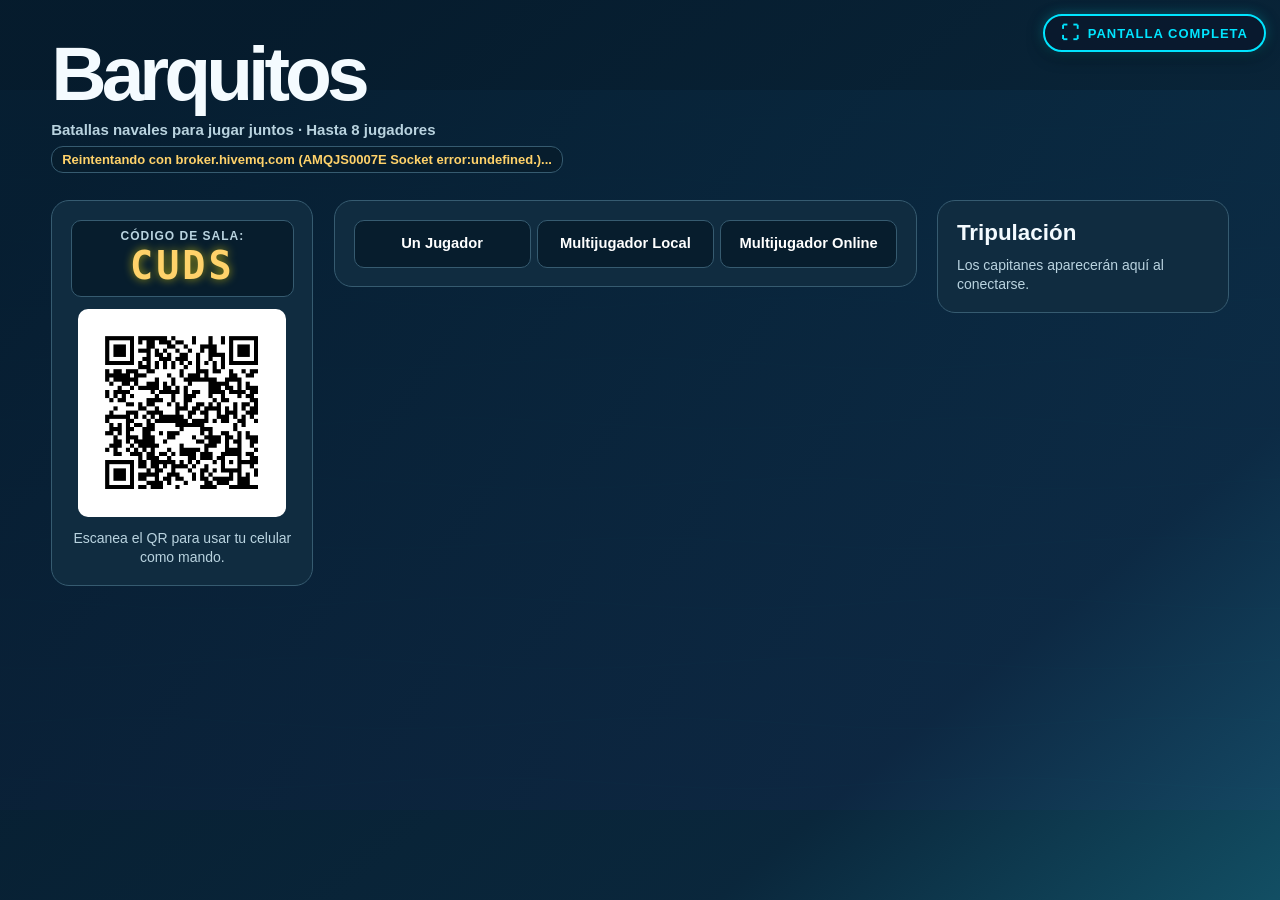
<file: index.html>
<!DOCTYPE html>
<html lang="es">
<head>
  <meta charset="utf-8">
  <link rel="icon" href="data:image/svg+xml,%3Csvg xmlns=%27http://www.w3.org/2000/svg%27 viewBox=%270 0 64 64%27%3E%3Ctext y=%2752%27 font-size=%2752%27%3E%E2%9B%B5%3C/text%3E%3C/svg%3E">
  <meta name="viewport" content="width=device-width, initial-scale=1.0, maximum-scale=1.0, user-scalable=no, viewport-fit=cover">
  <meta name="apple-mobile-web-app-capable" content="yes">
  <meta name="apple-mobile-web-app-status-bar-style" content="black-translucent">
  <title>BARQUITOS - Pantalla Principal de Juego (Smart TV & PC)</title>
  <link rel="stylesheet" href="css/tv/base.css?v=2">
  <link rel="stylesheet" href="css/tv/lobby.css?v=3">
  <link rel="stylesheet" href="css/tv/hud.css?v=2">
  <link rel="stylesheet" href="css/tv/modals.css?v=4">
</head>
<body>
  <script>
    // Si se accede con código de sala para mando (?room=XXXX) sin ?sala=, redirigir al mando móvil
    // Si se accede con ?sala=XXXX o ?join=XXXX, se permanece en index.html como Jugador Online en Pantalla
    const { search, hash } = window.location;
    const params = new URLSearchParams(search);
    if (params.has('room') && !params.has('sala') && !params.has('join')) {
      window.location.replace(`controller.html${search}${hash}`);
    }
  </script>

  <div id="landscape-stage">
  <!-- Botón Flotante de Pantalla Completa (Móvil y PC) -->
  <button id="btn-fullscreen-toggle" class="floating-fullscreen-btn" type="button" title="Pantalla Completa">
    <span id="fs-icon">⛶</span>
    <span class="fs-label">PANTALLA COMPLETA</span>
  </button>

  <!-- Canvas principal renderizado en Canvas 2D a 60 FPS (100% altura y anchura) -->
  <canvas id="game-canvas"></canvas>

  <!-- PANELES LATERALES DE MARCADORES (Fuera del océano central navegable) -->
  <div id="hud-panel-left" class="lateral-hud-panel panel-left"></div>
  <div id="hud-panel-right" class="lateral-hud-panel panel-right"></div>

  <!-- Overlay UI del Lobby Principal -->
  <div id="lobby-ui" class="lobby-container">
    <div id="lobby-fit">
    <div class="lobby-header">
      <h1 class="game-title">Barquitos</h1>
      <p class="game-subtitle">Batallas navales para jugar juntos · Hasta 8 jugadores</p>
      <div id="cloud-status" class="status-tag connecting" role="status">Conectando a la nube...</div>
    </div>

    <div class="lobby-layout">
    <section class="menu-qr" aria-label="Conectar un mando">
        <div class="room-banner">
          <span class="room-label">CÓDIGO DE SALA:</span>
          <span id="room-code-text" class="room-code">----</span>
        </div>

        <div class="qr-box">
          <canvas id="qr-canvas" width="230" height="230"></canvas>
        </div>
      <p>Escanea el QR para usar tu celular como mando.</p>
    </section>
    <div class="lobby-play">
    <nav id="play-menu" class="play-menu" aria-label="Opciones de juego">
      <button type="button" class="mode-btn" data-play="solo" aria-controls="play-options" aria-expanded="false">Un Jugador</button>
      <button type="button" class="mode-btn" data-play="local" aria-controls="play-options" aria-expanded="false">Multijugador Local</button>
      <button type="button" class="mode-btn" data-play="online" aria-controls="play-options" aria-expanded="false">Multijugador Online</button>
    </nav>
    <section id="play-options" class="controls-card play-options" hidden>
      <h2 id="play-heading" class="section-title">Elige un modo</h2>
      <div id="play-online-tools" hidden>
        <button id="btn-open-join-modal" class="join-existing-btn" type="button">Unirme a la sala de un amigo</button>
        <button id="btn-copy-invite" class="online-btn copy-btn" type="button">Copiar invitación online</button>
        <p id="copy-feedback" style="display: none;" role="status">¡Enlace copiado!</p>
      </div>
      <p id="play-local-help" class="invite-help" hidden>Conecta los mandos con el QR.</p>
      <p id="play-solo-help" class="invite-help" hidden>Horda Pirata en solitario.</p>
        <div class="mode-buttons-row">
          <button id="btn-mode-horde" aria-pressed="true" class="mode-btn active" type="button">
            <svg class="mode-icon" viewBox="0 0 24 24" fill="none" stroke="currentColor" stroke-width="1.7" stroke-linecap="round" stroke-linejoin="round" aria-hidden="true"><path d="M12 3v14m0-13 7 10h-7m-2-7-5 7h5m-7 4h18l-3 3H6z"/></svg>
            <span class="mode-name">HORDA PIRATA</span>
            <span class="mode-desc">Resiste las oleadas piratas. Hay un jefe cada 10.</span>
          </button>

          <button id="btn-mode-battle" aria-pressed="false" class="mode-btn" type="button">
            <svg class="mode-icon" viewBox="0 0 24 24" fill="none" stroke="currentColor" stroke-width="1.7" stroke-linecap="round" stroke-linejoin="round" aria-hidden="true"><path d="M4 4l16 16M20 4L4 20M4 4v5m0-5h5m11 0h-5m5 0v5"/></svg>
            <span class="mode-name">TODOS CONTRA TODOS</span>
            <span class="mode-desc">Gana el último barco a flote.</span>
          </button>

          <button id="btn-mode-teams" aria-pressed="false" class="mode-btn" type="button">
            <svg class="mode-icon" viewBox="0 0 24 24" fill="none" stroke="currentColor" stroke-width="1.7" stroke-linecap="round" stroke-linejoin="round" aria-hidden="true"><path d="M2 18h20l-3 3H5zM7 15V5l-4 8h4m10 2V5l4 8h-4"/></svg>
            <span class="mode-name">BATALLA POR EQUIPOS</span>
            <span class="mode-desc">Azul contra rojo. Hundan a la flota rival.</span>
          </button>

        </div>
      <button id="btn-local-player" class="online-btn" type="button">Jugar en esta pantalla</button>
      <label id="local-nickname-field" class="local-nickname-field" hidden>
        Nombre de capitán
        <input id="local-nickname-input" type="text" maxlength="16" placeholder="Tu nombre de capitán" autocomplete="nickname">
      </label>
      <button id="btn-start-game" class="start-btn" type="button">Iniciar partida</button>
      <p id="start-player-notice" class="invite-help" hidden></p>
    </section>
    </div>
    <section class="lobby-roster" aria-labelledby="lobby-roster-heading">
      <h2 id="lobby-roster-heading">Tripulación</h2>
      <p id="lobby-roster-empty">Los capitanes aparecerán aquí al conectarse.</p>
      <ul id="lobby-roster-list" aria-label="Jugadores conectados"></ul>
    </section>
    </div>
    </div>
  </div>

  <!-- Modal para Unirse a Sala Online de un Amigo -->
  <div id="join-modal" class="join-modal-overlay" style="display: none;">
    <div class="join-modal-box">
      <h2>🌐 UNIRSE A SALA ONLINE</h2>
      <p>Escribe el código de 4 caracteres de tu amigo. Después elige cómo quieres jugar.</p>
      <input id="input-join-room" class="join-modal-input" type="text" maxlength="4" placeholder="EJ: 8421" autocomplete="off" autocapitalize="characters" spellcheck="false">
      <input id="input-join-name" class="join-modal-input nickname" type="text" maxlength="16" placeholder="Tu Apodo de Capitán (Opcional)" autocomplete="off" spellcheck="false">

      <div id="join-team-picker" class="join-team-picker" style="display: none;">
        <span>Equipo:</span>
        <button id="btn-join-team-blue" class="join-team-btn blue active" type="button">🔵 Azul</button>
        <button id="btn-join-team-red" class="join-team-btn red" type="button">🔴 Rojo</button>
      </div>

      <div class="join-modal-actions">
        <button id="btn-join-controller" class="join-modal-btn confirm" type="button">📱 ENTRAR COMO MANDO MÓVIL</button>
        <button id="btn-confirm-join" class="join-modal-btn screen" type="button">🖥️ JUGAR EN PANTALLA</button>
        <button id="btn-cancel-join" class="join-modal-btn cancel" type="button">Cancelar</button>
      </div>
    </div>
  </div>

  <!-- Barra de Jugador Remoto Online (Visible cuando se conecta a la sala de un amigo) -->
  <div id="remote-player-bar" class="remote-player-bar" style="display: none;">
    <div class="remote-info">
      <span class="remote-badge-label">JUGADOR ONLINE:</span>
      <span id="remote-player-slot" class="remote-player-slot">Conectando...</span>
      <span id="remote-player-room" class="remote-player-room">Sala: ----</span>
    </div>
    <div class="remote-config">
      <input id="remote-nickname-input" class="remote-nickname-input" type="text" maxlength="16" placeholder="Tu Apodo" autocomplete="off" spellcheck="false">
      <div id="remote-team-toggle" class="remote-team-toggle" style="display: none;">
        <button id="remote-btn-blue" class="remote-team-btn blue" type="button">🔵 Azul</button>
        <button id="remote-btn-red" class="remote-team-btn red" type="button">🔴 Rojo</button>
      </div>
      <button id="remote-btn-ready" class="remote-ready-btn" type="button">PREPARARSE</button>
    </div>
    <div id="remote-waiting-help" class="remote-waiting-help" style="display: none;">
      <button id="btn-become-host" class="remote-become-host-btn" type="button">👑 Crear mi propia partida</button>
      <button id="btn-open-controller-quick" class="remote-controller-switch-btn" type="button">📱 Usar Mando Móvil</button>
    </div>
    <div class="remote-controls-guide">
      <span class="guide-pc">⌨️ <strong>PC:</strong> Flechas/WASD Girar/Acelerar | ESPACIO Disparar | SHIFT Embestida</span>
    </div>
  </div>

  <aside id="match-invite" class="match-invite" hidden>
    <canvas id="match-qr-canvas" width="230" height="230" aria-label="Código QR de la sala"></canvas>
    <span>ÚNETE A LA PARTIDA</span>
  </aside>

  <section id="pause-overlay" class="pause-overlay" aria-labelledby="pause-heading" hidden>
    <div class="pause-card">
      <h2 id="pause-heading">⏸️ JUEGO EN PAUSA</h2>
      <div id="pause-actions" class="pause-actions">
        <button id="btn-pause-resume" class="online-btn" type="button">REANUDAR</button>
        <button id="btn-pause-lobby" class="online-btn" type="button">VOLVER AL MENÚ</button>
      </div>
    </div>
  </section>

  <section id="horde-leaderboard" class="horde-leaderboard" aria-labelledby="horde-podium-title" hidden>
    <header class="horde-podium-summary">
      <h2 id="horde-podium-title"></h2>
      <p id="horde-podium-result"></p>
    </header>
    <div>
      <h3 id="horde-ranking-title">Top 10 Mejores Puntajes de Horda Pirata</h3>
      <p id="horde-ranking-status" role="status"></p>
    </div>
    <div class="horde-ranking-scroll" role="region" aria-labelledby="horde-ranking-title" tabindex="0">
      <table>
        <thead><tr><th scope="col">Posición</th><th scope="col">Capitanes / Flota</th><th scope="col">Oleada</th><th scope="col">Puntaje</th></tr></thead>
        <tbody id="horde-ranking-rows"></tbody>
      </table>
    </div>
  </section>

  <div id="podium-actions" class="podium-actions" style="display: none;">
    <button id="btn-play-again" class="online-btn" type="button">OTRA PARTIDA</button>
    <button id="btn-back-lobby" class="online-btn" type="button">VOLVER A LA SALA</button>
  </div>

  <!-- Controles táctiles del anfitrión móvil y de jugadores online -->
  <div id="onscreen-touch-controls" class="onscreen-touch-controls" style="display: none;">
    <div class="touch-zone-left">
      <div id="touch-joystick" class="touch-joystick" aria-label="Joystick de dirección de 360 grados">
        <span class="joystick-knob" aria-hidden="true"></span>
      </div>
    </div>
    <div class="touch-zone-right">
      <button id="touch-thrust" class="onscreen-btn thrust-btn" type="button" aria-label="Avanzar Velas">
        <span class="btn-glyph">💨</span>
        <span class="btn-text">VELAS</span>
      </button>
      <button id="touch-shoot" class="onscreen-btn shoot-btn" type="button" aria-label="Disparar Cañones">
        <span class="btn-glyph">💣</span>
        <span class="btn-text">FUEGO</span>
      </button>
    </div>
  </div>

  </div>

  <!-- Scripts del juego (Moderno ES6+) -->
  <script src="js/paho-mqtt.min.js"></script>
  <script src="js/qrcode.min.js"></script>
  <script type="module" src="js/game_engine.js"></script>
</body>
</html>
</file>
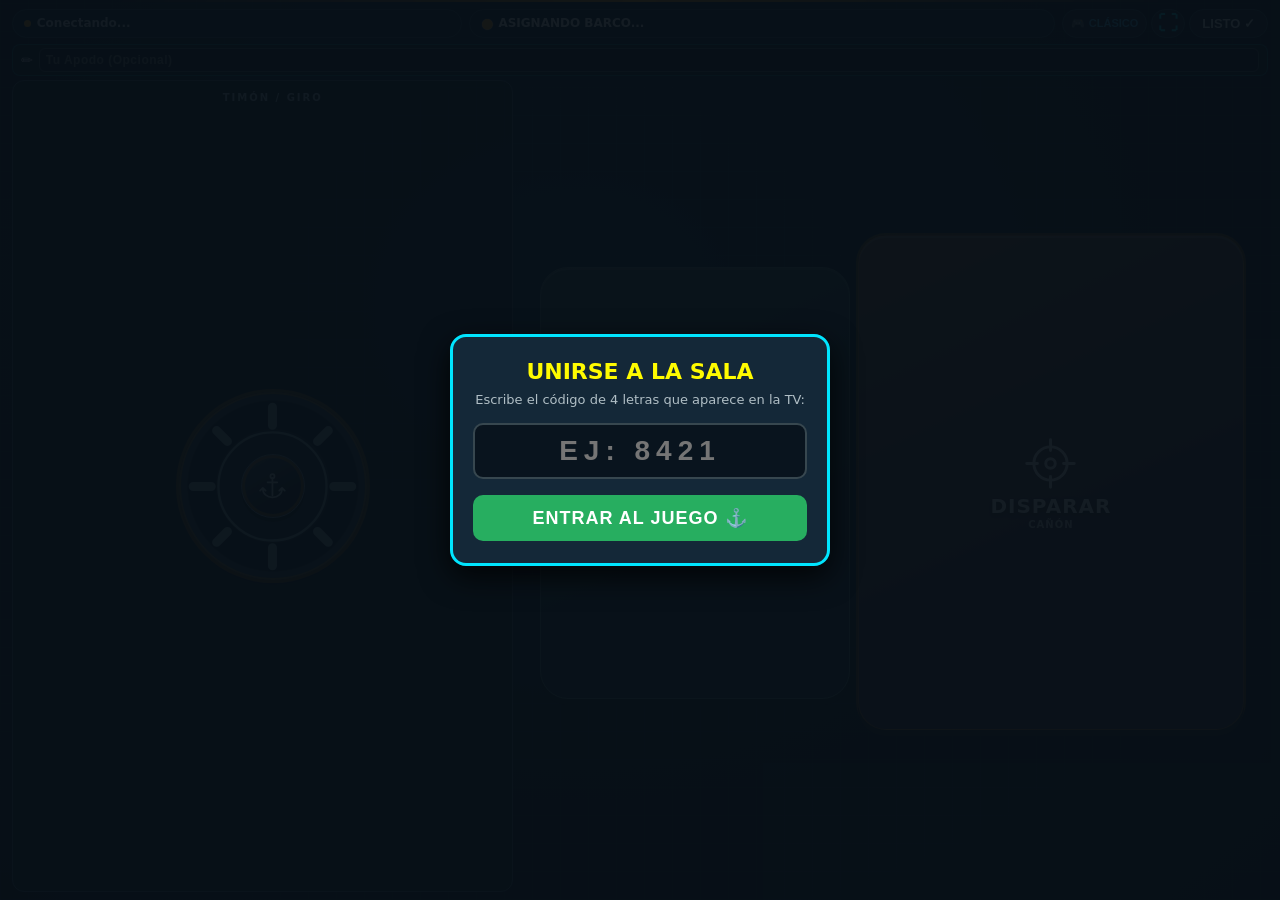
<file: controller.html>
<!DOCTYPE html>
<html lang="es">
<head>
  <meta charset="utf-8">
  <link rel="icon" href="data:image/svg+xml,%3Csvg xmlns=%27http://www.w3.org/2000/svg%27 viewBox=%270 0 64 64%27%3E%3Ctext y=%2752%27 font-size=%2752%27%3E%E2%9B%B5%3C/text%3E%3C/svg%3E">
  <meta name="viewport" content="width=device-width, initial-scale=1.0, maximum-scale=1.0, user-scalable=no, viewport-fit=cover">
  <meta name="apple-mobile-web-app-capable" content="yes">
  <meta name="apple-mobile-web-app-status-bar-style" content="black-translucent">
  <meta name="mobile-web-app-capable" content="yes">
  <meta name="theme-color" content="#121820">
  <link rel="manifest" href="./manifest.json">
  <link rel="apple-touch-icon" href="./icons/controller-192.png">
  <title>BARQUITOS - Mando Móvil</title>
  <link rel="stylesheet" href="css/controller.css?v=65">
</head>
<body>
  <!-- Modal para ingresar el código de sala si no se escaneó el QR -->
  <div id="room-overlay" class="room-overlay" style="display: none;">
    <div class="room-dialog">
      <h2>UNIRSE A LA SALA</h2>
      <p>Escribe el código de 4 letras que aparece en la TV:</p>
      <input id="room-input" type="text" maxlength="4" placeholder="EJ: 8421" autocomplete="off" autocorrect="off" autocapitalize="characters" spellcheck="false">
      <button id="btn-join-room" type="button">ENTRAR AL JUEGO ⚓</button>
    </div>
  </div>

  <!-- Pantalla principal del mando (Forzada horizontal en cualquier orientación) -->
  <div id="gamepad-container" class="gamepad-container">
    <!-- Barra superior con información del jugador y botón de pantalla completa -->
    <div class="top-bar">
      <div class="status-indicator" role="status">
        <span id="conn-dot" class="conn-dot"></span>
        <span id="conn-text" class="conn-text">Conectando...</span>
      </div>

      <div id="player-badge" class="player-badge">
        <span id="player-symbol" class="player-symbol">●</span>
        <span id="player-name" class="player-name">ASIGNANDO BARCO...</span>
        <span id="player-team" class="player-team" hidden></span>
      </div>

      <div class="top-bar-actions">
        <button id="btn-host-pause" class="style-toggle-btn" type="button" aria-label="Pausar partida" aria-pressed="false" hidden>⏸️</button>
        <button id="btn-style-toggle" class="style-toggle-btn" type="button" title="Cambiar estilo de mando">
          <span class="style-icon">🎮</span>
          <span id="style-text" class="style-text">CLÁSICO</span>
        </button>
        <button id="btn-fullscreen" class="fullscreen-btn" type="button" title="Pantalla completa" aria-label="Pantalla completa">
          <span aria-hidden="true">⛶</span>
        </button>
        <button id="btn-ready" class="ready-btn" type="button">
          LISTO ✓
        </button>
      </div>
    </div>

    <!-- Barra de configuración de Capitán en Lobby (Nombre personalizado y Elección de Equipo) -->
    <div id="lobby-config-bar" class="lobby-config-bar">
      <div class="nickname-box">
        <span class="nickname-icon">✏️</span>
        <input id="input-nickname" type="text" maxlength="16" placeholder="Tu Apodo (Opcional)" autocomplete="off" autocorrect="off" spellcheck="false">
      </div>
      <div id="team-selector" class="team-selector" style="display: none;">
        <button id="btn-team-blue" class="team-choice-btn blue" type="button">🔵 EQUIPO AZUL</button>
        <button id="btn-team-red" class="team-choice-btn red" type="button">🔴 EQUIPO ROJO</button>
      </div>
    </div>

    <!-- Zona de mandos táctiles -->
    <p id="ship-sunk" class="ship-sunk" role="status" hidden><svg viewBox="0 0 48 48" fill="none" stroke="currentColor" stroke-width="2.5" stroke-linecap="round" stroke-linejoin="round" aria-hidden="true"><circle cx="24" cy="9" r="3"/><path d="M24 12v25M17 18h14M10 27c0 8 6 13 14 13s14-5 14-13m-32 3 4-4 4 4m20 0 4-4 4 4"/></svg><strong>¡TE HUNDIERON!</strong> <span>Esperando siguiente ronda…</span></p>
    <div class="controls-area">
      <svg class="bridge-compass" viewBox="0 0 48 48" fill="none" stroke="currentColor" stroke-width="2.5" stroke-linecap="round" stroke-linejoin="round" aria-hidden="true"><circle cx="24" cy="24" r="20"/><circle cx="24" cy="24" r="15"/><path d="m29 14-3 12-7 8 3-12zM24 2v5m0 34v5M2 24h5m34 0h5"/></svg>
      <!-- MITAD IZQUIERDA: Zona de Dirección (Timón Clásico o Botones Compactos) -->
      <div id="steering-zone" class="steering-zone">
        <!-- Modo Clásico: Timón Naval Virtual -->
        <div id="classic-steer" class="classic-steer-container">
          <div class="zone-label">TIMÓN / GIRO</div>
          <div id="wheel-outer" class="wheel-outer" aria-label="Joystick de dirección de 360 grados">
            <svg class="wheel-dial" viewBox="0 0 48 48" fill="none" stroke="currentColor" stroke-width="2.5" stroke-linecap="round" stroke-linejoin="round" aria-hidden="true"><path d="M24 2v5m0 34v5M2 24h5m34 0h5M8.5 8.5l3 3m25 25 3 3m0-31-3 3m-25 25-3 3"/><circle cx="24" cy="24" r="15" stroke-width=".65"/></svg>
            <div id="wheel-indicator" class="wheel-indicator"></div>
            <div id="wheel-knob" class="wheel-knob"><svg viewBox="0 0 48 48" fill="none" stroke="currentColor" stroke-width="2.5" stroke-linecap="round" stroke-linejoin="round" aria-hidden="true"><circle cx="24" cy="9" r="3"/><path d="M24 12v25M17 18h14M10 27c0 8 6 13 14 13s14-5 14-13m-32 3 4-4 4 4m20 0 4-4 4 4"/></svg></div>
          </div>
          <div class="turn-labels">
            <span>DIRECCIÓN 360°</span>
          </div>
        </div>

      </div>

      <!-- MITAD DERECHA: Botones de Acción / Panel de anfitrión remoto -->
      <div class="actions-zone">
        <!-- Panel del anfitrión remoto en lobby o podio -->
        <div id="host-panel" class="host-panel" style="display: none;">
          <button id="btn-host-start" class="host-action-btn start-round-btn" type="button">
            ⚓ INICIAR PARTIDA
          </button>
          <button id="btn-host-mode" class="host-action-btn change-mode-btn" type="button">
            🔄 MODO: BATALLA
          </button>
          <button id="btn-host-lobby" class="host-action-btn change-mode-btn" type="button" hidden>
            🏠 MENÚ PRINCIPAL
          </button>
        </div>

        <!-- Botón Acelerar / Impulso -->
        <div id="btn-thrust" class="touch-btn thrust-btn">
          <div class="btn-icon"><svg viewBox="0 0 48 48" fill="none" stroke="currentColor" stroke-width="2.5" stroke-linecap="round" stroke-linejoin="round" aria-hidden="true"><path d="M24 7c9 5 9 11 0 17-9-6-9-12 0-17zm-15 26c0-10 5-13 15-9 0 11-6 14-15 9zm30 0c-9 5-15 2-15-9 10-4 15-1 15 9z"/><circle cx="24" cy="24" r="3" fill="currentColor"/></svg></div>
          <div class="btn-label">ACELERAR</div>
          <div class="btn-sublabel">IMPULSO</div>
        </div>

        <!-- Botón Disparar Cañón -->
        <div id="btn-shoot" class="touch-btn shoot-btn">
          <div class="btn-icon"><svg viewBox="0 0 48 48" fill="none" stroke="currentColor" stroke-width="2.5" stroke-linecap="round" stroke-linejoin="round" aria-hidden="true"><circle cx="24" cy="24" r="14"/><circle cx="24" cy="24" r="4"/><path d="M24 4v9m0 22v9M4 24h9m22 0h9"/></svg></div>
          <div class="btn-label">DISPARAR</div>
          <div class="btn-sublabel">CAÑÓN</div>
          <output id="ship-ammo" class="ship-ammo" aria-label="Munición" hidden></output>
        </div>
      </div>
    </div>
  </div>

  <p class="orientation-hint">Gira el teléfono para jugar en horizontal</p>

  <!-- Scripts del mando móvil (Moderno ES6+) -->
  <script src="js/paho-mqtt.min.js"></script>
  <script type="module" src="js/controller.js"></script>
</body>
</html>
</file>
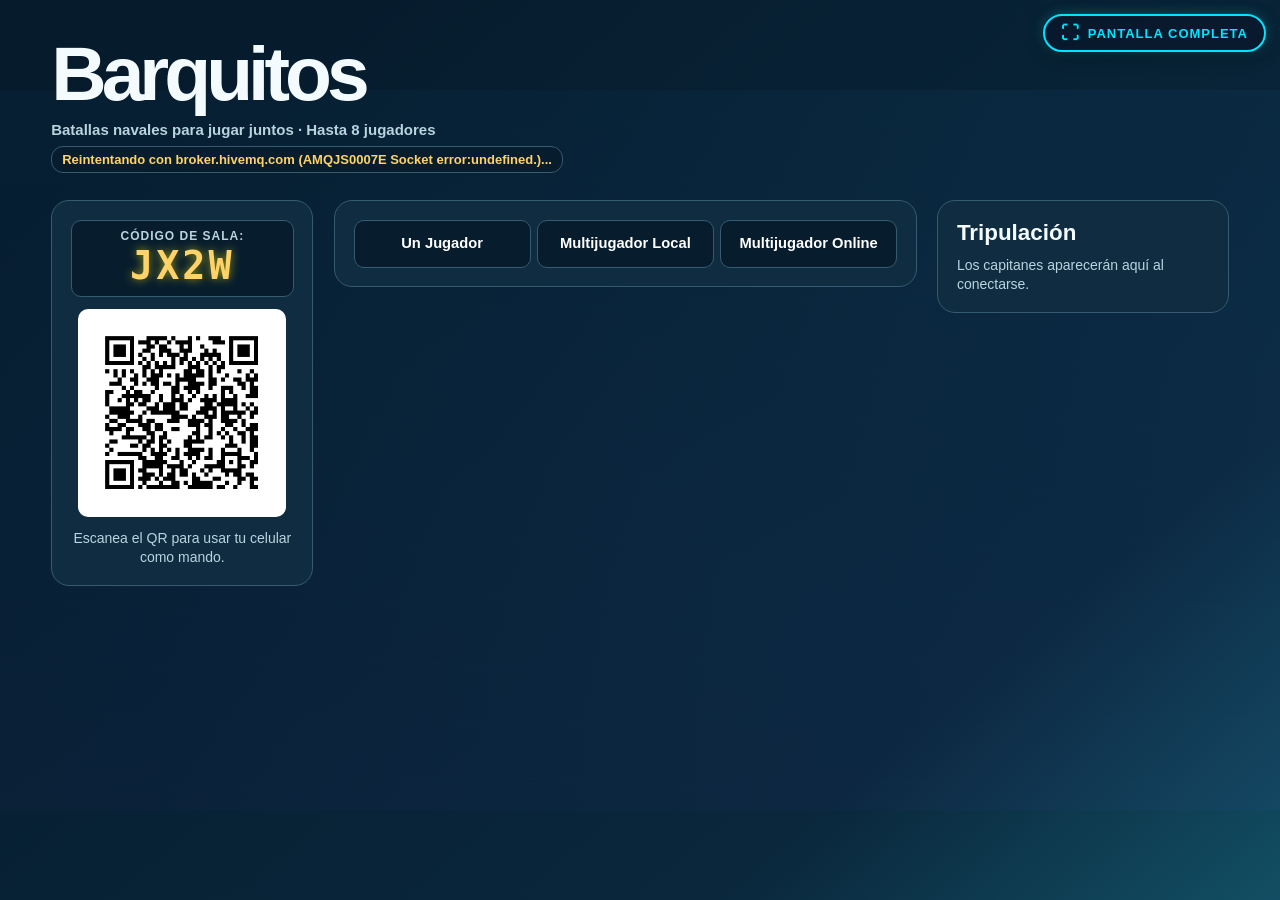
<file: tv.html>
<!DOCTYPE html>
<html lang="es">
<head>
  <meta charset="utf-8">
  <link rel="icon" href="data:image/svg+xml,%3Csvg xmlns=%27http://www.w3.org/2000/svg%27 viewBox=%270 0 64 64%27%3E%3Ctext y=%2752%27 font-size=%2752%27%3E%E2%9B%B5%3C/text%3E%3C/svg%3E">
  <meta name="viewport" content="width=device-width, initial-scale=1">
  <title>Barquitos</title>
  <script>
    const { search, hash } = window.location;
    window.location.replace(`index.html${search}${hash}`);
  </script>
</head>
<body>
  <a href="index.html">Abrir Barquitos</a>
</body>
</html>
</file>
<file: css/tv/base.css>
:root {
  --font-ui: 'Segoe UI', Arial, Helvetica, sans-serif;
  --lobby-ink: #071d2d;
  --lobby-panel: #102c40;
  --lobby-line: #365b70;
  --lobby-paper: #f4fbff;
  --lobby-muted: #b9d3df;
  --lobby-sea: #62ead9;
  --lobby-gold: #ffd26a;
  --lobby-radius: 18px;
  --color-accent: #00e5ff;
  --color-text: #ffffff;
  --color-muted: #b0bec5;
  --color-highlight: #fffb00;
  --space-sm: 8px;
  --space-md: 12px;
  --space-lg: 16px;
}

/* tv.css - Estilos para BARQUITOS (Pantalla Principal y Modo Online) */
* {
  margin: 0;
  padding: 0;
  box-sizing: border-box;
  -webkit-tap-highlight-color: transparent;
}

html, body, button {
  touch-action: manipulation;
  -webkit-user-select: none;
  user-select: none;
  -webkit-touch-callout: none;
}

:is(input, textarea, [contenteditable]) {
  -webkit-user-select: text;
  user-select: text;
  -webkit-touch-callout: default;
}

#btn-fullscreen-toggle[hidden] { display: none; }
canvas, .onscreen-touch-controls { touch-action: none; }

html, body {
  width: 100%;
  height: 100%;
  overflow: hidden;
  background-color: #182762;
  font-family: var(--font-ui);
  color: var(--color-text);
}

body {
  padding: env(safe-area-inset-top, 0px) env(safe-area-inset-right, 0px)
    env(safe-area-inset-bottom, 0px) env(safe-area-inset-left, 0px);
}
#game-canvas {
  position: absolute;
  top: 0;
  left: 0;
  width: 100%;
  height: 100%;
  display: block;
  z-index: 1;
  background-color: #237dd0;
  touch-action: none !important;
  user-select: none !important;

}

/* Botón Flotante de Pantalla Completa (Móvil y PC) */
.floating-fullscreen-btn {
  position: fixed;
  top: 14px;
  right: 14px;
  z-index: 1500;
  display: flex;
  align-items: center;
  gap: var(--space-sm);
  padding: var(--space-sm) 16px;
  background: rgba(10, 25, 45, 0.88);
  border: 2px solid var(--color-accent);
  border-radius: 22px;
  color: var(--color-accent);
  font-family: inherit;
  font-size: 13px;
  font-weight: 800;
  letter-spacing: 1px;
  cursor: pointer;
  box-shadow: 0 4px 15px rgba(0, 0, 0, 0.5), 0 0 12px rgba(0, 229, 255, 0.35);
  user-select: none !important;
  -webkit-touch-callout: none !important;
  touch-action: none !important;
  transition: all 0.15s ease;
}

.floating-fullscreen-btn:hover {
  background: rgba(0, 229, 255, 0.22);
  color: var(--color-text);
  border-color: #38ef7d;
  box-shadow: 0 0 18px rgba(56, 239, 125, 0.5);
  transform: scale(1.05);
}

.floating-fullscreen-btn:active,
.floating-fullscreen-btn.active {
  transform: scale(0.94);
  background: rgba(0, 229, 255, 0.35);
}

.floating-fullscreen-btn #fs-icon {
  font-size: 18px;
  line-height: 1;
}

.floating-fullscreen-btn.is-fullscreen {
  border-color: #ffaa00;
  color: #ffea79;
  box-shadow: 0 0 15px rgba(255, 170, 0, 0.4);
}

@media (max-width: 900px), (max-aspect-ratio: 1/1) {
  .floating-fullscreen-btn {
    top: 8px;
    right: 8px;
    padding: 7px 12px;
    font-size: 11px;
    border-radius: 18px;
  }
  .floating-fullscreen-btn .fs-label {
    display: none; /* En pantallas móviles estrechas mostramos el icono ⛶ para no chocar con la barra */
  }
}

@media (orientation: landscape) and (max-height: 600px) {
  .floating-fullscreen-btn {
    top: 6px;
    right: 6px;
    padding: 5px 10px;
  }
  .floating-fullscreen-btn .fs-label {
    display: none;
  }
}

#landscape-stage {
  position: fixed;
  top: env(safe-area-inset-top, 0px);
  left: env(safe-area-inset-left, 0px);
  width: calc(100% - env(safe-area-inset-left, 0px) - env(safe-area-inset-right, 0px));
  height: calc(100vh - env(safe-area-inset-top, 0px) - env(safe-area-inset-bottom, 0px));
  height: calc(100dvh - env(safe-area-inset-top, 0px) - env(safe-area-inset-bottom, 0px));
  overflow: hidden;
  transform: translate(0, 0);
  transform-origin: 0 0;
}
</file>
<file: css/tv/lobby.css>
/* Overlay UI del Lobby */
.lobby-container {
  position: absolute;
  top: 0;
  left: 0;
  width: 100%;
  height: 100%;
  z-index: 10;
  display: flex;
  flex-direction: column;
  align-items: center;
  justify-content: flex-start;
  padding: 24px 4%;
  overflow-x: hidden;
  overflow-y: auto;
  background: rgba(37, 36, 112, 0.68);
  box-shadow: inset 0 0 100px rgba(0, 0, 0, 0.7);
  pointer-events: auto;
}

.lobby-header {
  text-align: center;
  margin-bottom: 20px;
  position: relative;
}

.game-title {
  font-size: 60px;
  font-weight: 900;
  letter-spacing: 8px;
  color: var(--color-highlight);
  text-shadow: 0 4px 15px rgba(0, 0, 0, 0.9), 0 0 30px rgba(255, 251, 0, 0.4);
  margin-bottom: 4px;
}

.game-subtitle {
  font-size: 16px;
  letter-spacing: 4px;
  color: #a8d5e5;
  font-weight: 600;
  text-shadow: 0 2px 6px rgba(0, 0, 0, 0.8);
  margin-bottom: var(--space-sm);
}

.status-tag {
  display: inline-block;
  padding: 4px 14px;
  border-radius: 12px;
  font-size: 13px;
  font-weight: bold;
}

.status-tag.connecting {
  background: #f39c12;
  color: var(--color-text);
}

.status-tag.online {
  background: #27ae60;
  color: var(--color-text);
  box-shadow: 0 0 10px rgba(39, 174, 96, 0.5);
}

.status-tag.offline {
  background: #e74c3c;
  color: var(--color-text);
}

.lobby-content {
  display: flex;
  flex-direction: row;
  align-items: stretch;
  justify-content: center;
  width: 100%;
  max-width: 1120px;
  flex-shrink: 0;

}

/* Tarjeta del QR */
.qr-card {
  flex: 1;
  background: rgba(38, 65, 150, 0.94);
  border: 3px solid #2ecc71;
  border-radius: 16px;
  padding: 20px;
  margin-right: 25px;
  text-align: center;
  box-shadow: 0 12px 30px rgba(0, 0, 0, 0.6);
  display: flex;
  flex-direction: column;
  align-items: center;
  justify-content: center;

}

.room-banner {
  background: #112838;
  border: 2px solid #ffea00;
  border-radius: 10px;
  padding: 6px 18px;
  margin-bottom: var(--space-md);
  display: flex;
  align-items: center;
  gap: 10px;
}

.room-label {
  font-size: 15px;
  font-weight: 800;
  color: #e0f2fe;
  letter-spacing: 1px;
}

.room-code {
  font-size: 26px;
  font-weight: 900;
  color: #ffea00;
  font-family: 'Consolas', monospace;
  letter-spacing: 3px;
  text-shadow: 0 0 10px rgba(255, 234, 0, 0.6);
}

.qr-box {
  background: var(--color-text);
  padding: 10px;
  border-radius: 12px;
  display: inline-block;
  box-shadow: 0 4px 15px rgba(0, 0, 0, 0.5);
  margin-bottom: var(--space-md);
}

#qr-canvas {
  display: block;
}

.qr-instructions {
  font-size: 16px;
  font-weight: bold;
  color: var(--color-text);
  margin-bottom: 3px;
}

.qr-subinstructions {
  font-size: 12px;
  color: #a0c2d6;
  margin-bottom: 10px;
}

.url-badge {
  background: rgba(0, 0, 0, 0.4);
  border: 1px solid #3d6a86;
  padding: 6px 12px;
  border-radius: 8px;
  font-size: 12px;
  color: #e0f2fe;
  word-break: break-all;
  max-width: 320px;
}

.url-badge strong {
  color: #2ecc71;
  font-size: 13px;
  font-family: 'Consolas', 'Courier New', monospace;
}

/* Tarjeta de Controles */
.controls-card {
  flex: 1.2;
  background: rgba(38, 65, 150, 0.94);
  border: 3px solid #3498db;
  border-radius: 16px;
  padding: 22px;
  box-shadow: 0 12px 30px rgba(0, 0, 0, 0.6);
  display: flex;
  flex-direction: column;
  justify-content: space-between;

}

.section-title {
  font-size: 17px;
  letter-spacing: 2px;
  color: #64b5f6;
  text-transform: uppercase;
  margin-bottom: var(--space-md);
  text-align: center;
}

.mode-buttons-row {
  display: flex;
  flex-direction: column;
  gap: 10px;
  margin-bottom: var(--space-lg);
}

.mode-btn {
  background: rgba(10, 25, 40, 0.8);
  border: 2px solid #2a5d84;
  border-radius: 10px;
  padding: 10px 16px;
  color: var(--color-muted);
  text-align: left;
  cursor: pointer;
  transition: all 0.2s ease;
  outline: none;
  display: grid;
  grid-template-columns: auto minmax(0, 1fr);
  grid-template-areas: "icon name" "icon description";
  column-gap: var(--space-md);
  width: 100%;
}

.mode-btn .mode-icon {
  font-size: 22px;
  grid-area: icon;
  line-height: 1.2;
}

.mode-btn .mode-name {
  grid-area: name;
  display: block;
  font-size: 17px;
  font-weight: bold;
  color: var(--color-text);
}

.mode-btn .mode-desc {
  grid-area: description;
  display: block;
  font-size: 12px;
  color: #90a4ae;
  margin-top: 2px;
}

.mode-btn.active {
  background: #4d3eab;
  border-color: var(--color-accent);
  box-shadow: 0 0 15px rgba(0, 229, 255, 0.5);
}

.mode-btn.active .mode-name {
  color: var(--color-accent);
}

.start-btn {
  background: #27ae60;
  border: 3px solid #2ecc71;
  color: var(--color-text);
  font-size: 22px;
  font-weight: 900;
  letter-spacing: 2px;
  padding: 14px;
  border-radius: 12px;
  cursor: pointer;
  box-shadow: 0 6px 20px rgba(46, 204, 113, 0.4);
  transition: all 0.15s ease;
  margin-bottom: var(--space-lg);
}

.start-btn:hover, .start-btn:focus {
  background: #2ecc71;
  box-shadow: 0 8px 25px rgba(46, 204, 113, 0.8);
  transform: translateY(-2px);
}

.remote-legend {
  display: flex;
  justify-content: space-around;
  background: rgba(5, 15, 25, 0.6);
  padding: var(--space-sm);
  border-radius: 8px;
  border: 1px solid #1e3a50;
}

.legend-item {
  font-size: 12px;
  color: #cfd8dc;
  display: flex;
  align-items: center;

}

.key-badge {
  background: #37474f;
  color: #ffca28;
  padding: 2px 7px;
  border-radius: 4px;
  font-weight: bold;
  font-size: 10px;
  margin-right: 5px;
  border: 1px solid #546e7a;
}

.direct-controller-hint {
  margin-top: 18px;
  font-size: 14px;
  color: #90a4ae;
  text-align: center;
}

.controller-link {
  color: var(--color-accent);
  text-decoration: none;
  font-weight: bold;
  margin-left: 6px;
  padding: 4px 10px;
  background: rgba(0, 229, 255, 0.12);
  border: 1px solid rgba(0, 229, 255, 0.4);
  border-radius: 6px;
  transition: all 0.2s ease;
}

.controller-link:hover {
  background: rgba(0, 229, 255, 0.25);
  color: var(--color-text);
}


/* ==========================================================================
   MODO ONLINE: BOTONES DE INVITACIÓN, COMPARTIR, MODAL Y CONTROLES
   ========================================================================== */

/* Botones de Invitación Online y Compartir */
.online-share-bar {
  display: flex;
  flex-direction: row;
  gap: var(--space-sm);
  width: 100%;
  margin: 10px 0 4px 0;
  box-sizing: border-box;
}

.online-btn {
  flex: 1 1 0%;
  padding: var(--space-sm) 10px;
  font-size: 13px;
  font-weight: 800;
  border-radius: 8px;
  cursor: pointer;
  display: flex;
  align-items: center;
  justify-content: center;
  gap: 6px;
  text-decoration: none;
  box-sizing: border-box;
  transition: all 0.15s ease;
  line-height: 1.2;
  white-space: nowrap;
}

.copy-btn {
  background: linear-gradient(135deg, #0284c7 0%, #0369a1 100%);
  border: 2px solid #38bdf8;
  color: var(--color-text);
}

.copy-btn:hover, .copy-btn:active {
  background: #38bdf8;
  color: #0b192c;
  transform: translateY(-1px);
}

.whatsapp-btn {
  background: linear-gradient(135deg, #25d366 0%, #128c7e 100%);
  border: 2px solid #a8f5ba;
  color: var(--color-text);
}

.whatsapp-btn:hover, .whatsapp-btn:active {
  background: #2ecc71;
  color: var(--color-text);
  transform: translateY(-1px);
}

.copy-feedback {
  background: rgba(46, 204, 113, 0.2);
  border: 1px solid #2ecc71;
  color: #76ff03;
  padding: 4px 8px;
  border-radius: 6px;
  font-size: 12px;
  font-weight: bold;
  margin: 4px 0;
  text-align: center;
}

.join-existing-btn {
  width: 100%;
  background: #174ea4;
  border: 2px solid #69dcff;
  color: var(--color-text);
  min-height: 52px;
  padding: var(--space-md) 16px;
  border-radius: 10px;
  font-size: 17px;
  font-weight: bold;
  cursor: pointer;
  margin-top: 6px;
  transition: all 0.15s ease;
}

.join-existing-btn:hover, .join-existing-btn:active {
  background: rgba(56, 189, 248, 0.25);
  color: var(--color-text);
}

/* Barra de Jugador Remoto Online */
.remote-player-bar {
  position: fixed;
  top: 12px;
  left: 50%;
  transform: translateX(-50%);
  background: rgba(15, 28, 46, 0.95);
  border: 2px solid var(--color-accent);
  box-shadow: 0 0 25px rgba(0, 229, 255, 0.4);
  border-radius: 12px;
  padding: 10px 18px;
  display: flex;
  flex-wrap: wrap;
  justify-content: center;
  align-items: center;
  gap: var(--space-md);
  z-index: 500;
  max-width: 95%;
  box-sizing: border-box;
}

.remote-info {
  display: flex;
  align-items: center;
  gap: var(--space-sm);
  font-size: 13px;
  font-weight: bold;
  color: var(--color-text);
  white-space: nowrap;
}

.remote-badge-label {
  color: var(--color-accent);
}

.remote-player-slot {
  background: #1e3a50;
  padding: 3px 8px;
  border-radius: 6px;
  color: #ffca28;
}

.remote-player-room {
  background: #0284c7;
  padding: 3px 8px;
  border-radius: 6px;
  color: var(--color-text);
}

.remote-config {
  display: flex;
  align-items: center;
  gap: var(--space-sm);
}

.remote-nickname-input {
  background: #1e293b;
  border: 1px solid #38bdf8;
  border-radius: 6px;
  padding: 5px 10px;
  color: var(--color-text);
  font-size: 13px;
  width: 120px;
  outline: none;
}

.remote-team-toggle {
  display: flex;
  gap: 4px;
}

.remote-team-btn {
  padding: 4px 8px;
  font-size: 11px;
  font-weight: bold;
  border-radius: 6px;
  cursor: pointer;
  border: 1px solid transparent;
}

.remote-team-btn.blue {
  background: #1e3a8a;
  color: #93c5fd;
  border-color: #3b82f6;
}

.remote-team-btn.blue.active {
  background: #2563eb;
  color: var(--color-text);
  box-shadow: 0 0 8px rgba(59, 130, 246, 0.8);
}

.remote-team-btn.red {
  background: #7f1d1d;
  color: #fca5a5;
  border-color: #ef4444;
}

.remote-team-btn.red.active {
  background: #dc2626;
  color: var(--color-text);
  box-shadow: 0 0 8px rgba(239, 68, 68, 0.8);
}

.remote-ready-btn {
  background: #37474f;
  border: 1px solid #546e7a;
  color: var(--color-text);
  padding: 5px 12px;
  font-size: 12px;
  font-weight: 800;
  border-radius: 6px;
  cursor: pointer;
  transition: all 0.2s ease;
}

.remote-ready-btn.active {
  background: #27ae60;
  border-color: #2ecc71;
  box-shadow: 0 0 10px rgba(46, 204, 113, 0.7);
}

.remote-controls-guide {
  font-size: 11px;
  color: #90a4ae;
  white-space: nowrap;
}

.remote-waiting-help {
  display: flex;
  align-items: center;
  gap: var(--space-sm);
}

.remote-become-host-btn {
  background: #f59e0b;
  border: 1px solid #fbbf24;
  color: #0f172a;
  padding: 4px 10px;
  font-size: 11px;
  font-weight: 800;
  border-radius: 6px;
  cursor: pointer;
  white-space: nowrap;
  transition: all 0.15s ease;
}

.remote-become-host-btn:hover {
  background: #d97706;
}

.remote-controller-switch-btn {
  background: #0284c7;
  border: 1px solid #38bdf8;
  color: var(--color-text);
  padding: 4px 10px;
  font-size: 11px;
  font-weight: 800;
  border-radius: 6px;
  cursor: pointer;
  white-space: nowrap;
  transition: all 0.15s ease;
}

.remote-controller-switch-btn:hover {
  background: #0369a1;
}

@media (max-width: 900px), (max-aspect-ratio: 1/1) {
  .lobby-container {
    overflow-y: auto;
    padding: 14px;
    justify-content: flex-start;
  }
  .lobby-content {
    flex-direction: column;
    gap: var(--space-lg);
    width: 100%;
  }
  .qr-card {
    margin-right: 0;
    margin-bottom: var(--space-sm);
    padding: var(--space-lg);
  }
  .game-title {
    font-size: 38px;
    letter-spacing: 4px;
  }
  .game-subtitle {
    font-size: 13px;
    letter-spacing: 2px;
  }
  .mode-buttons-row {
    gap: var(--space-sm);
  }
  .mode-btn {
    padding: 10px 14px;
  }

}

.mode-btn:disabled {
  cursor: default;
  opacity: 0.6;
}

#btn-local-player {
  margin-top: 12px;
  min-height: 44px;
}

@media (orientation: landscape) and (max-height: 500px) {
  .lobby-container {
    overflow-y: auto;
    justify-content: flex-start;
    padding: 10px;
  }
}

.qr-card, .controls-card { min-width: 0; }

@media (min-width: 901px) and (max-height: 850px) {
  .lobby-container { padding: var(--space-md) 4%; }
  .lobby-header { margin-bottom: var(--space-sm); }
  .game-title { font-size: 38px; }
  .qr-card, .controls-card { padding: var(--space-md); }
  #qr-canvas { width: 148px; height: 148px; }
  .qr-box, .room-banner, .mode-buttons-row, .start-btn { margin-bottom: 7px; }
  .mode-btn { padding: 6px 10px; }
  .start-btn { padding: var(--space-sm); }
  .direct-controller-hint { margin-top: 8px; }
}

.join-friend-entry {
  display: flex;
  align-items: center;
  justify-content: center;
  flex-shrink: 0;
  width: 100%;
  max-width: 1120px;
  margin-bottom: var(--space-lg);
  padding: 10px 16px;
  border: 1px solid #6fb8f3;
  border-radius: 12px;
  background: #182d65;
}
.join-friend-entry span { margin-right: 20px; font-size: 17px; }
.join-friend-entry .join-existing-btn { width: auto; margin: 0; }
.invite-help { color: #e1eeff; font-size: 14px; line-height: 1.45; margin: var(--space-sm) 0; }
.qr-subinstructions { max-width: 340px; line-height: 1.5; }
.online-share-bar { width: 100%; }
.online-share-bar .copy-btn { width: 100%; min-height: 44px; }
.controls-card { justify-content: flex-start; }
#btn-local-player { margin-bottom: 10px; }
.section-title { color: #e1f6ff; font-size: 20px; }
@media (max-width: 600px) {
  .join-friend-entry { display: block; text-align: center; }
  .join-friend-entry span { display: block; margin: 0 0 8px; }
  .join-friend-entry .join-existing-btn { width: 100%; }
}
@media (min-width: 901px) and (max-height: 850px) {
  .join-friend-entry { padding: 6px 12px; margin-bottom: var(--space-sm); }
  .invite-help { margin: 4px 0; font-size: 12px; }
  .section-title { font-size: 17px; margin-bottom: var(--space-sm); }
  #qr-canvas { width: 128px; height: 128px; }
}

.lobby-container [hidden] { display: none !important; }
.menu-qr, .play-menu, .play-options { flex-shrink: 0; }
.menu-qr { text-align: center; margin-bottom: var(--space-md); }
.menu-qr .room-banner { justify-content: center; }
.menu-qr .qr-box { margin-bottom: 5px; }
.menu-qr #qr-canvas { width: 146px; height: 146px; }
.menu-qr p { color: #e1eeff; font-size: 14px; }
.play-menu { width: 100%; max-width: 850px; display: flex; margin-bottom: var(--space-md); }
.play-menu button { flex: 1; margin: 0 3px; min-height: 48px; text-align: center; color: white; }
.play-menu button[aria-expanded="true"] { background: #3456aa; }
.play-options { width: 100%; max-width: 850px; flex: 0 0 auto; }
#play-online-tools { margin-bottom: var(--space-md); }
#play-online-tools button { margin-bottom: 6px; }
.lobby-container button:focus { outline: 3px solid #ffdf75; outline-offset: 2px; }
@media (max-height: 780px) {
  .menu-qr #qr-canvas { width: 110px; height: 110px; }
  .play-options { padding: 10px 14px; }
}
@media (max-width: 540px) {
  .play-menu { flex-direction: column; }
  .play-menu button { margin: 3px 0; }
}


/* Lobby de TV. El plano horizontal de #lobby-fit se ajusta al viewport. */
#lobby-ui {
  padding: 0;
  overflow: hidden;
  background: linear-gradient(140deg, #051b2bf5 12%, #092739e8 76%, #125365e6);
  box-shadow: none;
  color: var(--lobby-paper);
}

#lobby-fit {
  position: absolute;
  inset: 0 auto auto 50%;
  width: 100%;
  padding: clamp(18px, 4dvh, 46px) 4% 20px;
  transform-origin: top center;
}

.lobby-header {
  margin: 0 auto clamp(16px, 3dvh, 32px);
  max-width: 1320px;
  text-align: left;
}

.game-title {
  margin: 0;
  color: var(--lobby-paper);
  font-size: clamp(42px, 6vw, 88px);
  line-height: .98;
  letter-spacing: -.065em;
  text-shadow: none;
}

.game-subtitle {
  margin: 10px 0 8px;
  color: var(--lobby-muted);
  font-size: 15px;
  letter-spacing: 0;
  text-shadow: none;
}

.lobby-header .status-tag {
  display: inline-block;
  padding: 5px 10px;
  background: var(--lobby-ink);
  color: var(--lobby-gold);
  border: 1px solid var(--lobby-line);
  box-shadow: none;
}

.lobby-header .status-tag.online { color: var(--lobby-sea); }
.lobby-header .status-tag.offline { color: #ffaba3; }

.lobby-layout {
  display: grid;
  grid-template-columns: minmax(158px, .9fr) minmax(315px, 2fr) minmax(170px, 1fr);
  align-items: start;
  gap: clamp(10px, 1.6vw, 22px);
  max-width: 1320px;
  margin: 0 auto;
}

.menu-qr, .lobby-play, .lobby-roster {
  min-width: 0;
  margin: 0;
  padding: clamp(12px, 1.45vw, 22px);
  border: 1px solid var(--lobby-line);
  border-radius: var(--lobby-radius);
  background: var(--lobby-panel);
}

.menu-qr .room-banner {
  display: grid;
  justify-items: center;
  gap: 0;
  margin: 0 0 12px;
  padding: 8px 4px;
  background: var(--lobby-ink);
  border: 1px solid var(--lobby-line);
}

.room-label { color: var(--lobby-muted); font-size: 12px; }
.menu-qr .room-code { color: var(--lobby-gold); font-size: clamp(26px, 3vw, 48px); }
.menu-qr .qr-box {
  display: block;
  width: min(100%, 208px);
  padding: 9px;
  margin: 0 auto 12px;
  border: 0;
  border-radius: 10px;
  background: white;
  box-shadow: none;
}

.menu-qr #qr-canvas { width: 100%; height: auto; display: block; border: 0; }
.menu-qr p, #lobby-roster-empty { color: var(--lobby-muted); font-size: 14px; line-height: 1.35; }

.play-menu {
  display: grid;
  grid-template-columns: repeat(3, minmax(0, 1fr));
  gap: 6px;
  margin: 0;
}

.lobby-play .play-menu .mode-btn {
  display: block;
  margin: 0;
  min-height: 48px;
  padding: 7px 5px;
  background: var(--lobby-ink);
  border: 1px solid var(--lobby-line);
  font: 700 clamp(12px, 1.15vw, 17px)/1.15 var(--font-ui);
}

.lobby-play .play-menu .mode-btn[aria-expanded="true"] {
  color: var(--lobby-ink);
  background: var(--lobby-sea);
  border-color: var(--lobby-sea);
}

.lobby-play .play-options {
  display: block;
  margin: 13px 0 0;
  padding: 0;
  border: 0;
  border-radius: 0;
  background: none;
  box-shadow: none;
}

.lobby-play .section-title, .lobby-roster h2 {
  margin: 0 0 10px;
  color: var(--lobby-paper);
  text-align: left;
  text-transform: none;
  letter-spacing: 0;
  font-size: clamp(17px, 1.75vw, 26px);
}

.lobby-play .mode-buttons-row { display: grid; gap: 7px; margin: 0 0 12px; }

.lobby-play .mode-buttons-row .mode-btn {
  margin: 0;
  min-height: 52px;
  padding: 7px 9px;
  column-gap: 10px;
  background: var(--lobby-ink);
  border: 2px solid var(--lobby-line);
  box-shadow: none;
  transition: transform 120ms ease;
}

.lobby-play .mode-buttons-row .mode-btn.active {
  background: #123b48;
  border-color: var(--lobby-sea);
}

.lobby-play .mode-btn .mode-icon {
  width: 26px;
  height: 26px;
  align-self: center;
  color: var(--lobby-sea);
}

.lobby-play .mode-name { font-size: clamp(13px, 1.45vw, 20px); }
.lobby-play .mode-desc { display: block; font-size: clamp(11px, 1.05vw, 15px); color: var(--lobby-muted); }
.lobby-play .start-btn {
  min-height: 50px;
  margin: 8px 0 0;
  color: var(--lobby-ink);
  background: var(--lobby-gold);
  border: 2px solid var(--lobby-gold);
  border-radius: 12px;
  box-shadow: none;
  transition: transform 120ms ease;
}

.lobby-play .start-btn:disabled {
  opacity: 1;
  color: var(--lobby-muted);
  background: var(--lobby-ink);
  border-color: var(--lobby-line);
}

.lobby-play button:enabled:active { transform: scale(.97); }
.lobby-play .invite-help { color: var(--lobby-muted); }
#lobby-roster-list { display: grid; gap: 5px; list-style: none; }

.lobby-player {
  display: flex;
  align-items: center;
  gap: 7px;
  padding: 4px 6px;
  border-radius: 8px;
  background: var(--lobby-ink);
  min-height: 34px;
  font-weight: 700;
  animation: lobby-player-enter 180ms ease-out both;
}

.lobby-player-icon { flex: none; width: 22px; height: 22px; }
.lobby-player-name { min-width: 0; flex: 1; overflow: hidden; text-overflow: ellipsis; white-space: nowrap; }
.lobby-player-team, .lobby-player-ready { flex: none; color: var(--lobby-muted); font-size: 11px; }
.lobby-player-team[data-team="blue"] { color: #93c9ff; }
.lobby-player-team[data-team="red"] { color: #ffaaa4; }
.lobby-player-ready { margin-inline-start: auto; color: var(--lobby-sea); }

@keyframes lobby-player-enter {
  from { opacity: 0; transform: translateY(7px); }
  to { opacity: 1; transform: translateY(0); }
}
@media (prefers-reduced-motion: reduce) {
  .lobby-player { animation: none; }
  .lobby-play button { transition: none; }
}
.lobby-player-icon { color: var(--captain-color, var(--lobby-sea)); }
.local-nickname-field {
  display: grid;
  gap: .35em;
  width: min(100%, 320px);
  color: #e9f5ff;
  font-weight: 700;
  text-align: left;
}

.local-nickname-field[hidden] { display: none; }

.local-nickname-field input {
  box-sizing: border-box;
  width: 100%;
  min-height: 44px;
  padding: .55em .8em;
  border: 1px solid #6b9dbb;
  border-radius: 8px;
  background: #10273b;
  color: #fff;
  font: inherit;
  font-size: max(16px, 1em);
}

.local-nickname-field input:focus-visible { outline: 2px solid #ffdf75; outline-offset: 2px; }
</file>
<file: css/tv/hud.css>
/* Controles táctiles transparentes en pantalla (móviles/tablets) */
.onscreen-touch-controls {
  position: fixed;
  bottom: 0;
  left: 0;
  width: 100%;
  height: 180px;
  display: flex;
  justify-content: space-between;
  pointer-events: none;
  z-index: 600;
  padding: var(--space-lg) 24px env(safe-area-inset-bottom, 20px) 24px;
  box-sizing: border-box;
  touch-action: none !important;
  user-select: none !important;
  -webkit-touch-callout: none !important;
}

.touch-zone-left, .touch-zone-right {
  display: flex;
  gap: 14px;
  pointer-events: auto;
  align-items: flex-end;
  touch-action: none !important;
}

.onscreen-btn {
  background: rgba(12, 26, 44, 0.85);
  backdrop-filter: blur(8px);
  border: 2.5px solid rgba(0, 229, 255, 0.75);
  border-radius: 18px;
  color: var(--color-text);
  display: flex;
  flex-direction: column;
  align-items: center;
  justify-content: center;
  user-select: none !important;
  -webkit-touch-callout: none !important;
  touch-action: none !important;
  box-shadow: 0 8px 24px rgba(0, 0, 0, 0.6), inset 0 1px 0 rgba(255, 255, 255, 0.2);
  transition: transform 0.06s ease, background 0.06s ease, border-color 0.06s ease, box-shadow 0.06s ease;
  cursor: pointer;
  outline: none;
  -webkit-tap-highlight-color: transparent;
}

.onscreen-btn .btn-glyph {
  font-size: 26px;
  line-height: 1.1;
  pointer-events: none;
  margin-bottom: 2px;
}

.onscreen-btn .btn-text {
  font-size: 13px;
  font-weight: 900;
  letter-spacing: 0.5px;
  pointer-events: none;
  text-shadow: 0 2px 4px rgba(0, 0, 0, 0.8);
}


.onscreen-btn.thrust-btn {
  width: 105px;
  height: 90px;
  background: #147d53;
  border-color: #2ecc71;
  color: #d4fcd8;
}


.onscreen-btn.shoot-btn {
  width: 110px;
  height: 90px;
  background: #ac2857;
  border-color: #e74c3c;
  color: #ffdede;
}

.onscreen-btn.pressed,
.onscreen-btn:active {
  transform: scale(0.90);
  filter: brightness(1.35);
  box-shadow: 0 2px 10px rgba(0, 0, 0, 0.8), 0 0 20px currentColor;
}

/* Adaptación responsive para pantallas móviles / smartphones en vertical */
@media (max-width: 900px), (max-aspect-ratio: 1/1) {
  /* En modo vertical móvil, damos amplio espacio y tamaño cómodo a los botones */
  .onscreen-touch-controls {
    height: auto;
    min-height: 160px;
    padding: 14px 16px env(safe-area-inset-bottom, 24px) 16px;
  }
  .touch-zone-left {
    gap: 10px;
  }
  .touch-zone-right {
    gap: var(--space-sm);
  }

  .onscreen-btn.thrust-btn,
  .onscreen-btn.shoot-btn {
    width: 80px;
    height: 84px;
    border-radius: 16px;
  }
  .onscreen-btn .btn-glyph {
    font-size: 24px;
  }
  .onscreen-btn .btn-text {
    font-size: 11px;
    font-weight: 900;
  }

}

@media (orientation: landscape) and (max-height: 600px) {
  .onscreen-touch-controls {
    height: 120px;
    padding: var(--space-sm) 16px env(safe-area-inset-bottom, 10px) 16px;
  }
  .touch-zone-left {
    gap: 10px;
  }
  .touch-zone-right {
    gap: var(--space-sm);
  }

  .onscreen-btn.thrust-btn,
  .onscreen-btn.shoot-btn {
    width: 76px;
    height: 68px;
    border-radius: 14px;
  }
  .onscreen-btn .btn-glyph {
    font-size: 20px;
    margin-bottom: 0px;
  }
  .onscreen-btn .btn-text {
    font-size: 10px;
  }
}

/* PANELES LATERALES DE HUD DESACOPLADOS DEL CANVAS (Cero manipulacion DOM por frame) */
.lateral-hud-panel {
  position: absolute;
  top: 0;
  width: 270px;
  height: 100%;
  z-index: 4;
  pointer-events: none;
  display: none;
  flex-direction: column;
  padding: var(--space-lg) 12px;
  box-sizing: border-box;
  overflow: hidden;
  transform-origin: top left;
}

.lateral-hud-panel.panel-left {
  left: 0;
}

.lateral-hud-panel.panel-right {
  right: 0;
  transform-origin: top right;
}

.hud-panel-header {
  padding: var(--space-sm) 10px;
  margin-bottom: var(--space-md);
  border-radius: 6px;
  text-align: center;
  font-weight: 800;
  font-size: 14px;
  letter-spacing: 1px;
  border: 1.5px solid rgba(255, 255, 255, 0.2);
  text-shadow: 0 2px 4px rgba(0, 0, 0, 0.8);
}

.hud-panel-header.blue {
  background: rgba(13, 71, 161, 0.92);
  border-color: #42a5f5;
  color: var(--color-text);
}

.hud-panel-header.red {
  background: rgba(183, 28, 28, 0.92);
  border-color: #ef5350;
  color: var(--color-text);
}

.hud-panel-header.horde {
  background: rgba(10, 28, 44, 0.92);
  border-color: var(--color-accent);
  color: var(--color-accent);
}

.hud-panel-header.battle {
  background: rgba(10, 28, 44, 0.92);
  border-color: #ffd700;
  color: #ffd700;
}

.hud-header-sub {
  font-size: 12px;
  font-weight: 700;
  margin-top: 3px;
  opacity: 0.9;
}

.hud-card {
  position: relative;
  background: rgba(10, 24, 38, 0.92);
  border: 1.5px solid rgba(255, 255, 255, 0.15);
  border-radius: 7px;
  padding: var(--space-sm) 10px;
  margin-bottom: 10px;
  box-shadow: 0 4px 10px rgba(0, 0, 0, 0.5);
  transition: opacity 0.2s ease, border-color 0.2s ease;
}

.hud-card.sunk {
  opacity: 0.45;
  border-color: rgba(255, 23, 68, 0.45);
}

.hud-card-top {
  display: flex;
  justify-content: space-between;
  align-items: center;
  margin-bottom: 6px;
  gap: 6px;
}

.hud-card-name {
  font-size: 13px;
  font-weight: 800;
  color: var(--color-text);
  white-space: nowrap;
  overflow: hidden;
  text-overflow: ellipsis;
  min-width: 0;
}

.hud-card-status {
  flex-shrink: 0;
  font-size: 10px;
  font-weight: 800;
  padding: 2px 5px;
  border-radius: 4px;
}

.hud-card-status.alive {
  background: rgba(0, 230, 118, 0.22);
  color: #00e676;
  border: 1px solid #00e676;
}

.hud-card-status.sunk {
  background: rgba(255, 23, 68, 0.22);
  color: #ff1744;
  border: 1px solid #ff1744;
}

.hud-health-track {
  width: 100%;
  height: 8px;
  background: rgba(0, 0, 0, 0.5);
  border-radius: 4px;
  border: 1px solid rgba(255, 255, 255, 0.1);
  overflow: hidden;
  margin-bottom: 6px;
}

.hud-health-fill {
  height: 100%;
  width: 100%;
  background: #00e676;
  border-radius: 3px;
  transition: width 0.12s linear;
}

.hud-card-bottom {
  display: flex;
  justify-content: space-between;
  align-items: center;
  font-size: 11px;
}

.hud-ammo-text {
  color: #ffd600;
  font-weight: 800;
  letter-spacing: 2px;
}

.hud-score-text {
  color: #80deea;
  font-weight: 700;
}

.hud-horde-upgrades-box {
  background: rgba(10, 28, 44, 0.95);
  border: 2px solid #ffd700;
  border-radius: 8px;
  padding: var(--space-md);
  color: var(--color-text);
}

.hud-horde-upgrades-box h4 {
  color: #ffd700;
  text-align: center;
  font-size: 15px;
  margin-bottom: 10px;
}

.hud-horde-item {
  font-size: 13px;
  margin-bottom: 7px;
  font-weight: 700;
}

.hud-horde-pirates-count {
  text-align: center;
  font-size: 15px;
  font-weight: 900;
  margin-top: 14px;
  color: var(--color-text);
}

/* Identificación del barco y controles que caben en móviles estrechos. */
.touch-player-label {
  position: absolute;
  top: 0;
  left: 50%;
  transform: translateX(-50%);
  max-width: 70%;
  overflow: hidden;
  text-overflow: ellipsis;
  white-space: nowrap;
  font: bold 13px sans-serif;
  text-shadow: 0 2px 4px #000;
  pointer-events: none;
}

.match-invite {
  position: fixed;
  z-index: 550;
  right: 12px;
  right: max(12px, env(safe-area-inset-right));
  bottom: 12px;
  padding: 7px;
  border-radius: 10px;
  background: #17295e;
  color: #fff;
  text-align: center;
  font-size: 11px;
  font-weight: bold;
}

.match-invite canvas {
  display: block;
  width: 100px;
  width: clamp(72px, 9vw, 132px);
  height: auto;
  margin: 0 auto 4px;
  background: white;
}

@media (max-width: 900px), (max-height: 600px) {
  .match-invite { bottom: 120px; }
}

@media (max-width: 600px) {
  .onscreen-touch-controls {
    min-height: 112px;
    padding: 22px 10px 10px;
    padding-bottom: max(10px, env(safe-area-inset-bottom));
    padding-left: max(10px, env(safe-area-inset-left));
    padding-right: max(10px, env(safe-area-inset-right));
  }

  .touch-zone-left,
  .touch-zone-right {
    gap: 6px;
  }

  .onscreen-btn.thrust-btn,
  .onscreen-btn.shoot-btn {
    width: calc((100vw - 52px) / 4);
    max-width: 76px;
    min-width: 44px;
    height: 72px;
    padding: 4px 2px;
  }

  .onscreen-btn .btn-text {
    font-size: 9px;
    letter-spacing: 0;
  }
}

@media (orientation: landscape) and (max-height: 500px) {
  .onscreen-touch-controls {
    min-height: 0;
    height: 104px;
    padding-top: 20px;
    padding-left: max(12px, env(safe-area-inset-left));
    padding-right: max(12px, env(safe-area-inset-right));
  }
}

.touch-joystick {
  width: clamp(68px, 23vh, 112px);
  height: clamp(68px, 23vh, 112px);
  display: flex;
  align-items: center;
  justify-content: space-between;
  align-self: flex-end;
  position: relative;
  padding: 0 10px;
  border: 2px solid #54d9ff;
  border-radius: 50%;
  background: radial-gradient(circle, #224f8d, rgba(14, 47, 107, 0.84));
  color: white;
  touch-action: none;
  user-select: none;
}
.joystick-knob {
  position: absolute;
  left: 50%;
  top: 50%;
  width: 40px;
  height: 40px;
  border: 2px solid white;
  border-radius: 50%;
  background: #2786db;
  transform: translate(-50%, -50%);
  pointer-events: none;
}

/* Controles dentro del alcance del pulgar, incluso en pantalla completa. */
.onscreen-touch-controls {
  height: auto;
  min-height: 0;
  bottom: calc(clamp(24px, 8vh, 68px) + env(safe-area-inset-bottom, 0px));
  padding: 0 20px;
  padding-left: calc(clamp(16px, 4vw, 60px) + env(safe-area-inset-left, 0px));
  padding-right: calc(clamp(16px, 4vw, 60px) + env(safe-area-inset-right, 0px));
  align-items: center;
}
.onscreen-touch-controls .touch-player-label { top: -22px; }
.touch-zone-right {
  position: relative;
  width: calc(var(--thumb-size) * 1.76);
  height: calc(var(--thumb-size) * 1.62);
  --thumb-size: clamp(54px, 9vw, 80px);
}
.touch-zone-right .onscreen-btn {
  position: absolute;
  width: var(--thumb-size);
  height: var(--thumb-size);
  min-width: 0;
  max-width: none;
  border-radius: 50%;
  padding: 4px;
}
.touch-zone-right .thrust-btn { left: 0; bottom: 0; }
.touch-zone-right .shoot-btn { right: 0; top: 0; }
.touch-zone-right .btn-text { font-size: 10px; letter-spacing: 0; }
@media (max-width: 360px) {
  .touch-zone-right { --thumb-size: 52px; }
  .touch-zone-right .btn-glyph { font-size: 18px; }
  .touch-zone-right .btn-text { font-size: 9px; }
}
@media (orientation: landscape) and (max-height: 420px) {
  .touch-zone-right { --thumb-size: clamp(52px, 18vh, 72px); }
}

#landscape-stage[data-rotated="true"] .onscreen-touch-controls { bottom: 24px; padding: 0 22px; }
</file>
<file: css/tv/modals.css>
/* Modal de Unirse a Sala Online */
.join-modal-overlay {
  position: fixed;
  top: 0;
  left: 0;
  width: 100%;
  height: 100%;
  background: rgba(5, 17, 28, 0.92);
  display: flex;
  align-items: center;
  justify-content: center;
  z-index: 1000;

}

.join-modal-box {
  background: var(--lobby-panel);
  border: 3px solid var(--color-accent);
  box-shadow: 0 8px 0 #071d2d;
  border-radius: 16px;
  padding: 24px;
  width: 90%;
  max-width: 440px;
  text-align: center;
  box-sizing: border-box;
}

.join-modal-box h2 {
  color: var(--color-accent);
  font-size: 22px;
  margin: 0 0 10px 0;
  font-weight: 900;
}

.join-modal-box p {
  color: var(--color-muted);
  font-size: 13px;
  margin: 0 0 16px 0;
  line-height: 1.4;
}

.join-modal-input {
  width: 100%;
  box-sizing: border-box;
  background: #1e293b;
  border: 2px solid #334155;
  border-radius: 8px;
  padding: 10px 14px;
  color: var(--color-text);
  font-size: 18px;
  font-weight: bold;
  text-align: center;
  margin-bottom: var(--space-md);
  outline: none;
  text-transform: uppercase;
}

.join-modal-input.nickname {
  text-transform: none;
  font-size: 15px;
  font-weight: normal;
}

.join-modal-input:focus {
  border-color: var(--color-accent);
  box-shadow: 0 0 12px rgba(0, 229, 255, 0.5);
}

.join-team-picker {
  display: flex;
  align-items: center;
  justify-content: center;
  gap: var(--space-sm);
  margin-bottom: 14px;
  font-size: 13px;
  color: var(--color-muted);
}

.join-team-btn {
  padding: 6px 12px;
  border-radius: 6px;
  font-size: 12px;
  font-weight: bold;
  cursor: pointer;
  border: 2px solid transparent;
}

.join-team-btn.blue {
  background: #1e3a8a;
  color: #93c5fd;
  border-color: #3b82f6;
}

.join-team-btn.blue.active {
  background: #2563eb;
  color: var(--color-text);
  box-shadow: 0 0 10px rgba(59, 130, 246, 0.8);
}

.join-team-btn.red {
  background: #7f1d1d;
  color: #fca5a5;
  border-color: #ef4444;
}

.join-team-btn.red.active {
  background: #dc2626;
  color: var(--color-text);
  box-shadow: 0 0 10px rgba(239, 68, 68, 0.8);
}

.join-modal-actions {
  display: flex;
  flex-direction: column;
  gap: var(--space-sm);
  margin-top: 14px;
}

.join-modal-btn {
  width: 100%;
  padding: 10px 14px;
  font-size: 14px;
  font-weight: 800;
  border-radius: 8px;
  cursor: pointer;
  transition: transform 150ms ease;
  box-sizing: border-box;
}

.join-modal-btn.confirm {
  background: #27ae60;
  border: 2px solid #2ecc71;
  color: var(--color-text);
}

.join-modal-btn.confirm:hover {
  background: #2ecc71;
  box-shadow: 0 0 12px rgba(46, 204, 113, 0.6);
}

.join-modal-btn.screen {
  background: #0284c7;
  border: 2px solid #38bdf8;
  color: var(--color-text);
}

.join-modal-btn.screen:hover {
  background: #0369a1;
  box-shadow: 0 0 12px rgba(56, 189, 248, 0.6);
}

.join-modal-btn.cancel {
  background: #37474f;
  border: 2px solid #546e7a;
  color: #cfd8dc;
}

.join-modal-btn.cancel:hover {
  background: #455a64;
}

.podium-actions {
  position: fixed;
  bottom: 18px;
  left: 0;
  width: 100%;
  display: flex;
  justify-content: center;
  padding: 0 4%;
  z-index: 650;
}

@media (max-width: 600px) {
  .podium-actions {
    bottom: 12px;
    padding: 0 10px;
    box-sizing: border-box;
  }

  .podium-actions .online-btn {
    min-height: 44px;
    font-size: 12px;
  }
}

.podium-actions button {
  width: 45%;
  max-width: 320px;
  min-height: 48px;
  margin: 0 6px;
  padding: var(--space-sm) 12px;
  color: #fff;
  background: #175bc4;
  border: 2px solid #69dcff;
  border-radius: 10px;
  font-size: 16px;
}
.podium-actions button:focus {
  outline: 3px solid #fff;
  background: #186c4c;
}

.join-modal-box button:focus, .join-modal-box input:focus { outline: 3px solid #ffdf75; outline-offset: 2px; }

.pause-overlay {
  position: absolute;
  inset: 0;
  z-index: 700;
  display: grid;
  place-items: center;
  background: #06131cc9;
}

.pause-overlay[hidden], .pause-actions[hidden], .horde-leaderboard[hidden] {
  display: none;
}

.pause-card, .horde-leaderboard {
  background: #0b2134;
  border: 1px solid #537a91;
  border-radius: 16px;
  color: #f1f7ff;
  box-shadow: 0 12px 40px #0008;
}

.pause-card {
  padding: clamp(16px, 4vmin, 48px);
  text-align: center;
}

.pause-actions {
  display: flex;
  gap: 12px;
  justify-content: center;
  flex-wrap: wrap;
}

.horde-leaderboard {
  position: absolute;
  inset: 3% 0 78px;
  z-index: 640;
  width: min(92%, 850px);
  margin-inline: auto;
  padding: clamp(8px, 2vmin, 24px);
  display: grid;
  grid-template-rows: auto auto minmax(0, 1fr);
  gap: clamp(4px, 1.2vmin, 12px);
  height: max-content;
  max-height: calc(97% - 78px);
  box-sizing: border-box;
  font-size: clamp(12px, 2.4vmin, 26px);
}

.horde-leaderboard :is(h2, h3, p) { margin: 0; }
.horde-podium-summary { text-align: center; overflow-wrap: anywhere; }
.horde-podium-summary h2 { font-size: clamp(15px, 3.6vmin, 38px); }
.horde-ranking-scroll { min-height: 0; overflow: auto; overscroll-behavior: contain; }
.horde-leaderboard thead { position: sticky; top: 0; background: #0b2134; }
.horde-leaderboard table { width: 100%; border-collapse: collapse; }
.horde-leaderboard th:not(:nth-child(2)) { white-space: nowrap; }
.horde-leaderboard :is(th, td) {
  padding: .3em .55em;
  text-align: right;
  border-bottom: 1px solid #345367;
  font-variant-numeric: tabular-nums;
}
.horde-leaderboard :is(th, td):nth-child(2) { text-align: left; overflow-wrap: anywhere; }
.horde-leaderboard .latest-score { background: #245f51; color: #fff; font-weight: 700; }
</file>
<file: css/controller.css>
:root {
  --font-ui: system-ui, -apple-system, "Segoe UI", Roboto, Helvetica, Arial, sans-serif;
  --color-accent: #00e5ff;
  --color-text: #ffffff;
  --color-muted: #b0bec5;
  --color-highlight: #fffb00;
  --space-sm: 8px;
  --space-md: 12px;
  --space-lg: 16px;
}

/* controller.css - Mando táctil siempre horizontal para iOS Safari y Android Chrome */
* {
  margin: 0;
  padding: 0;
  box-sizing: border-box;
  -webkit-tap-highlight-color: transparent;
  -webkit-touch-callout: none;
  user-select: none;
}

html, body {
  width: 100%;
  height: 100%;
  overflow: hidden;
  background-color: #121820;
  font-family: var(--font-ui);
  color: var(--color-text);
  margin: 0;
  padding: 0;
}

/* Modal de ingreso de código de sala */
.room-overlay {
  position: fixed;
  inset: 0;
  min-height: 100dvh;
  background: rgba(8, 16, 24, 0.95);
  z-index: 10000;
  display: flex;
  align-items: center;
  justify-content: center;
  padding: 20px;
  box-sizing: border-box;
}

.room-dialog {
  background: #142838;
  border: 3px solid var(--color-accent);
  border-radius: 16px;
  padding: 22px 20px;
  max-width: 380px;
  width: 100%;
  max-height: 100%;
  overflow: auto;
  text-align: center;
  box-shadow: 0 10px 30px rgba(0, 0, 0, 0.8);
}

.room-dialog h2 {
  font-size: 22px;
  color: var(--color-highlight);
  margin-bottom: var(--space-sm);
}

.room-dialog p {
  font-size: 13px;
  color: var(--color-muted);
  margin-bottom: var(--space-lg);
}

.room-dialog input, .nickname-box input {
  user-select: text;
}

.room-dialog input {
  width: 100%;
  background: #09141e;
  border: 2px solid #37474f;
  border-radius: 10px;
  color: var(--color-accent);
  font-size: 28px;
  font-weight: 900;
  text-align: center;
  letter-spacing: 6px;
  padding: 10px;
  margin-bottom: var(--space-lg);
  outline: none;
  text-transform: uppercase;
}

.room-dialog input:focus {
  border-color: var(--color-accent);
  box-shadow: 0 0 15px rgba(0, 229, 255, 0.4);
}

.room-dialog button {
  width: 100%;
  background: #27ae60;
  border: none;
  border-radius: 10px;
  color: var(--color-text);
  font-size: 18px;
  font-weight: 900;
  padding: var(--space-md);
  cursor: pointer;
  letter-spacing: 1px;
}

/* CONTENEDOR PRINCIPAL DEL MANDO (SIEMPRE HORIZONTAL) */
.gamepad-container {
  display: flex;
  flex-direction: column;
  position: fixed;
  inset: 0;
  width: 100%;
  height: 100vh;
  height: 100dvh;
  max-width: 100vw;
  max-height: 100dvh;
  padding: 4px;
  transition: background-color 0.3s ease;
  background-color: #1a2634;
  box-sizing: border-box;
  overflow: hidden;
}

:fullscreen {
  width: 100% !important;
  height: 100% !important;
  max-width: 100vw !important;
  max-height: 100dvh !important;
  overflow: hidden !important;
  box-sizing: border-box !important;
}

/* Barra Superior */
.top-bar {
  display: flex;
  flex-direction: row;
  align-items: center;
  justify-content: space-between;
  height: 34px;
  min-height: 30px;
  max-height: 36px;
  background: rgba(0, 0, 0, 0.45);
  border-radius: 8px;
  padding: 0 8px;
  margin-bottom: 4px;
  border: 1px solid rgba(255, 255, 255, 0.15);
  flex-shrink: 0;
}

.status-indicator {
  display: flex;
  align-items: center;
}

.conn-dot {
  width: 10px;
  height: 10px;
  border-radius: 50%;
  background-color: #f39c12;
  margin-right: 6px;
  box-shadow: 0 0 6px #f39c12;
}

.conn-dot.online {
  background-color: #2ecc71;
  box-shadow: 0 0 8px #2ecc71;
}

.conn-dot.offline {
  background-color: #e74c3c;
  box-shadow: 0 0 8px #e74c3c;
}

.conn-text {
  font-size: 12px;
  font-weight: 600;
  color: #cfd8dc;
}

.player-badge {
  display: flex;
  align-items: center;
  background: rgba(255, 255, 255, 0.22);
  padding: 4px 12px;
  border-radius: 20px;
  font-weight: 900;
  font-size: 13px;
  letter-spacing: 1px;
}

.player-symbol {
  margin-right: 5px;
  font-size: 14px;
}

.top-bar-actions {
  display: flex;
  align-items: center;
  gap: var(--space-sm);
}

.view-game-btn {
  background: linear-gradient(135deg, #0284c7 0%, #0369a1 100%);
  color: var(--color-text);
  border: 2px solid #38bdf8;
  border-radius: 6px;
  padding: 4px 8px;
  font-size: 11px;
  font-weight: 800;
  cursor: pointer;
  display: flex;
  align-items: center;
  gap: 4px;
  line-height: 1;
  white-space: nowrap;
  transition: all 0.15s ease;
}

.view-game-btn:active {
  background: #38bdf8;
  color: #0f172a;
  transform: scale(0.95);
}

.style-toggle-btn {
  background: #1e293b;
  color: #38bdf8;
  border: 2px solid #0284c7;
  border-radius: 6px;
  padding: 4px 8px;
  font-size: 11px;
  font-weight: 800;
  cursor: pointer;
  display: flex;
  align-items: center;
  gap: 4px;
  line-height: 1;
  white-space: nowrap;
  transition: all 0.15s ease;
}

.style-toggle-btn:active {
  background: #0284c7;
  color: var(--color-text);
  transform: scale(0.95);
}

.fullscreen-btn {
  background: #2c3e50;
  color: var(--color-accent);
  border: 2px solid #34495e;
  border-radius: 6px;
  padding: 4px 10px;
  font-size: 16px;
  font-weight: bold;
  cursor: pointer;
  line-height: 1;
}

.fullscreen-btn:active {
  background: #34495e;
  transform: scale(0.95);
}

.ready-btn {
  background: #34495e;
  color: var(--color-text);
  border: 2px solid #5d6d7e;
  border-radius: 6px;
  padding: 4px 12px;
  font-size: 13px;
  font-weight: bold;
  cursor: pointer;
  transition: all 0.2s;
}

.ready-btn.active {
  background: #27ae60;
  border-color: #2ecc71;
  color: var(--color-text);
  box-shadow: 0 0 10px rgba(46, 204, 113, 0.6);
}

/* Barra de Configuración de Capitán en Lobby */
.lobby-config-bar {
  display: flex;
  flex-direction: row;
  align-items: center;
  justify-content: space-between;
  gap: var(--space-sm);
  background: rgba(10, 20, 32, 0.75);
  border: 1px solid rgba(0, 229, 255, 0.35);
  border-radius: 8px;
  padding: 2px 8px;
  margin-bottom: 4px;
  height: 32px;
  min-height: 28px;
  max-height: 34px;
  flex-shrink: 0;
}

.nickname-box {
  display: flex;
  align-items: center;
  gap: 6px;
  flex: 1;
  min-width: 0;
}

.nickname-icon {
  font-size: 14px;
}

.nickname-box input {
  flex: 1;
  min-width: 0;
  background: rgba(0, 0, 0, 0.4);
  border: 1px solid #37474f;
  border-radius: 6px;
  color: var(--color-accent);
  font-size: 12px;
  font-weight: 700;
  padding: 2px 6px;
  outline: none;
  letter-spacing: 0.5px;
  height: 24px;
}

.nickname-box input:focus {
  border-color: var(--color-accent);
  box-shadow: 0 0 8px rgba(0, 229, 255, 0.4);
}

.team-selector {
  display: flex;
  gap: 6px;
  flex-shrink: 0;
}

.team-choice-btn {
  border: none;
  border-radius: 6px;
  padding: 2px 8px;
  font-size: 11px;
  font-weight: 800;
  cursor: pointer;
  color: var(--color-text);
  opacity: 0.7;
  transition: all 0.15s ease;
  height: 24px;
}

.team-choice-btn.blue {
  background: #1565c0;
  border: 1px solid #42a5f5;
}

.team-choice-btn.red {
  background: #c62828;
  border: 1px solid #ef5350;
}

.team-choice-btn.active {
  opacity: 1;
  box-shadow: 0 0 10px var(--color-text);
  transform: scale(1.04);
}

/* Zona de Mandos Táctiles */
.controls-area {
  touch-action: none;
  display: flex;
  flex: 1 1 0%;
  min-height: 0;
  height: auto;
  max-height: 100%;
  flex-direction: row;
  align-items: stretch;
  gap: var(--space-sm);
  overflow: hidden;
  box-sizing: border-box;
}

/* MITAD IZQUIERDA: Timón */
.steering-zone {
  flex: 1 1 0%;
  min-width: 0;
  min-height: 0;
  height: 100%;
  max-height: 100%;
  background: rgba(0, 0, 0, 0.35);
  border-radius: 12px;
  border: 2px solid rgba(255, 255, 255, 0.15);
  display: flex;
  flex-direction: column;
  align-items: center;
  justify-content: center;
  position: relative;
  overflow: hidden;
  box-sizing: border-box;
  padding: 4px;
}

.zone-label {
  position: absolute;
  top: 6px;
  font-size: 10px;
  font-weight: 800;
  letter-spacing: 2px;
  color: rgba(255, 255, 255, 0.6);
}

.wheel-outer {
  width: min(115px, 30vh, 30vw);
  height: min(115px, 30vh, 30vw);
  max-width: 115px;
  max-height: 115px;
  border-radius: 50%;
  border: 4px solid rgba(255, 255, 255, 0.3);
  background: radial-gradient(circle, rgba(255,255,255,0.08) 0%, rgba(0,0,0,0.4) 100%);
  display: flex;
  align-items: center;
  justify-content: center;
  position: relative;
  box-shadow: inset 0 0 20px rgba(0,0,0,0.6);
  flex-shrink: 1;
}

.wheel-indicator {
  position: absolute;
  top: 4px;
  width: 6px;
  height: 14px;
  background: #ffea00;
  border-radius: 3px;
  box-shadow: 0 0 8px #ffea00;
}

.wheel-knob {
  width: 52px;
  height: 52px;
  border-radius: 50%;
  background: rgba(255, 255, 255, 0.25);
  border: 3px solid var(--color-text);
  display: flex;
  align-items: center;
  justify-content: center;
  font-size: 22px;
  box-shadow: 0 4px 12px rgba(0, 0, 0, 0.5);
  pointer-events: none;
  transform: translate(0, 0);
  transition: transform 0.05s ease;
}

.turn-labels {
  position: absolute;
  bottom: 6px;
  width: 85%;
  display: flex;
  justify-content: space-between;
  font-size: 9px;
  font-weight: 800;
  letter-spacing: 1px;
  color: rgba(255, 255, 255, 0.7);
}

/* Contenedores para Alternar Estilos de Control */
.classic-steer-container {
  width: 100%;
  height: 100%;
  display: flex;
  flex-direction: column;
  align-items: center;
  justify-content: center;
  position: relative;
}

/* Modificaciones de layout para Estilo Compacto / Ergonómico */
.style-compact .steering-zone {
  background: rgba(15, 23, 42, 0.75);
  border-color: rgba(56, 189, 248, 0.4);
}

.style-compact .touch-btn {
  border-radius: 14px;
}

/* MITAD DERECHA: Botones */
.actions-zone {
  flex: 1 1 0%;
  min-width: 0;
  min-height: 0;
  height: 100%;
  max-height: 100%;
  display: flex;
  flex-direction: row;
  gap: var(--space-sm);
  position: relative;
  overflow: hidden;
  box-sizing: border-box;
}

.touch-btn {
  flex: 1 1 0%;
  min-width: 0;
  height: 100%;
  border-radius: 12px;
  display: flex;
  flex-direction: column;
  align-items: center;
  justify-content: center;
  cursor: pointer;
  transition: transform 0.05s ease, filter 0.05s ease;
  box-shadow: 0 6px 16px rgba(0, 0, 0, 0.4);
  position: relative;
  box-sizing: border-box;
}

.thrust-btn {
  background: linear-gradient(135deg, #27ae60 0%, #1e8449 100%);
  border: 3px solid #2ecc71;
}

.thrust-btn.pressed {
  background: linear-gradient(135deg, #2ecc71 0%, #27ae60 100%);
  transform: scale(0.96);
  filter: brightness(1.2);
  box-shadow: 0 0 25px rgba(46, 204, 113, 0.8);
}

.shoot-btn {
  background: linear-gradient(135deg, #e74c3c 0%, #c0392b 100%);
  border: 3px solid #ff7675;
}

.shoot-btn.pressed {
  background: linear-gradient(135deg, #ff7675 0%, #e74c3c 100%);
  transform: scale(0.96);
  filter: brightness(1.2);
  box-shadow: 0 0 25px rgba(231, 76, 60, 0.8);
}

.btn-icon {
  font-size: 28px;
  margin-bottom: 2px;
  pointer-events: none;
}

.btn-label {
  font-size: 15px;
  font-weight: 900;
  letter-spacing: 1px;
  text-shadow: 0 2px 4px rgba(0, 0, 0, 0.6);
  pointer-events: none;
}

.btn-sublabel {
  font-size: 10px;
  font-weight: 700;
  color: rgba(255, 255, 255, 0.8);
  letter-spacing: 1px;
  margin-top: 1px;
  pointer-events: none;
}

/* PANEL DEL ANFITRIÓN REMOTO EN LOBBY O PODIO */
.host-panel {
  position: absolute;
  inset: 0;
  width: 100%;
  height: auto;
  display: flex;
  flex-direction: row;
  gap: 10px;
  z-index: 20;
  pointer-events: auto;
  background: rgba(10, 20, 30, 0.95);
  border: 2px solid var(--color-accent);
  border-radius: 14px;
  padding: var(--space-sm);
  box-sizing: border-box;
  overflow: hidden;
}

.host-action-btn {
  flex: 1 1 0%;
  min-width: 0;
  height: 100%;
  border: none;
  border-radius: 10px;
  font-size: 16px;
  font-weight: 900;
  letter-spacing: 1px;
  cursor: pointer;
  color: var(--color-text);
  display: flex;
  align-items: center;
  justify-content: center;
  box-shadow: 0 4px 12px rgba(0, 0, 0, 0.5);
  transition: transform 0.08s ease;
  box-sizing: border-box;
}

.host-action-btn:active {
  transform: scale(0.96);
}

.start-round-btn {
  background: linear-gradient(135deg, #27ae60 0%, #2ecc71 100%);
  border: 2px solid #a8f5ba;
  font-size: 18px;
}

.change-mode-btn {
  background: linear-gradient(135deg, #1b4965 0%, #00b4d8 100%);
  border: 2px solid #90e0ef;
  font-size: 15px;
}

/* Ajustes responsivos para pantallas con poca altura (modo horizontal con barras o pantalla pequeña) */
@media (max-height: 420px), (max-width: 720px) {
  .top-bar {
    height: 32px;
    margin-bottom: 4px;
    padding: 0 8px;
  }
  .player-badge {
    padding: 2px 8px;
    font-size: 11px;
  }
  .ready-btn, .style-toggle-btn, .fullscreen-btn {
    padding: 2px 6px;
    font-size: 11px;
  }
  .btn-icon {
    font-size: 24px;
    margin-bottom: 1px;
  }
  .btn-label {
    font-size: 13px;
  }
  .btn-sublabel {
    font-size: 9px;
  }
  .host-action-btn {
    font-size: clamp(12px, 3vw, 16px) !important;
    padding: 4px !important;
  }
}

@media (max-height: 340px) {
  .top-bar {
    height: 28px;
    margin-bottom: 2px;
  }
  .lobby-config-bar {
    height: 26px;
    min-height: 24px;
    margin-bottom: 2px;
  }
  .btn-icon {
    font-size: 20px;
    margin-bottom: 0;
  }
  .btn-label {
    font-size: 11px;
  }
  .btn-sublabel {
    display: none;
  }
  .host-action-btn {
    font-size: 11px !important;
    padding: 2px !important;
  }
}

/* Panel anfitrion y botones de accion siempre contenidos y con texto visible */
.host-action-btn {
  white-space: normal !important;
  word-break: break-word !important;
  font-size: clamp(12px, 3.2vw, 16px) !important;
  line-height: 1.2 !important;
  padding: 4px 6px !important;
  text-align: center !important;
}

/* El mismo joystick se usa en ambos estilos. */
.fullscreen-btn { white-space: nowrap; }
.style-compact .controls-area { justify-content: space-between; }
.style-compact .btn-label { font-size: 12px; }
.style-compact .btn-sublabel { display: none; }

/* Consola de pulgares */
.gamepad-container {
  --pad-bg: #0b2131;
  --pad-panel: #123346;
  --pad-line: #41667a;
  --pad-accent: #74ead9;
  --captain-color: #74ead9;
  width: 100dvw;
  max-width: 100dvw;
  background: var(--pad-bg);
  transition: none;
  padding: max(6px, env(safe-area-inset-top)) max(12px, env(safe-area-inset-right))
    max(8px, env(safe-area-inset-bottom)) max(12px, env(safe-area-inset-left));
}

.gamepad-container[data-rotated="true"] {
  padding: max(6px, env(safe-area-inset-right)) max(12px, env(safe-area-inset-bottom))
    max(8px, env(safe-area-inset-left)) max(12px, env(safe-area-inset-top));
}

.gamepad-container .top-bar {
  display: grid;
  grid-template-columns: minmax(0, 1fr) minmax(0, 1.3fr) auto;
  gap: 7px;
  min-height: 34px;
  padding: 0 7px;
  border: 1px solid var(--pad-line);
  background: var(--pad-panel);
}

.status-indicator, .player-badge { min-width: 0; }
.conn-dot { flex: none; width: 7px; height: 7px; }
.conn-dot, .conn-dot.online, .conn-dot.offline { box-shadow: none; }
.conn-text, .player-name { min-width: 0; overflow: hidden; text-overflow: ellipsis; white-space: nowrap; }
.player-badge { gap: 5px; padding: 2px 5px; background: transparent; font-size: 12px; letter-spacing: 0; }
.player-symbol { flex: none; margin: 0; color: var(--captain-color); text-shadow: 0 0 1px #fff; }
.player-team { flex: none; padding: 2px 4px; border-radius: 4px; font-size: 10px; }
.player-team[data-team="blue"] { background: #183d67; color: #bae4ff; }
.player-team[data-team="red"] { background: #592e3b; color: #ffcbca; }
.top-bar-actions { gap: 4px; }
.gamepad-container .fullscreen-btn {
  display: grid;
  place-items: center;
  min-width: 34px;
  min-height: 30px;
  padding: 0;
  font-size: 20px;
  line-height: 1;
}

.gamepad-container .controls-area { user-select: none; align-items: stretch; gap: 10px; }
.gamepad-container .steering-zone {
  align-items: stretch;
  container-type: size;
  flex: 1 1 38%;
  max-width: none;
  background: var(--pad-panel);
  border: 1px solid var(--pad-line);
}

.gamepad-container .classic-steer-container { justify-content: center; }
.gamepad-container .zone-label { top: 7px; }
.gamepad-container .turn-labels { display: none; }
.gamepad-container .wheel-outer {
  width: min(75cqh, 78cqw, clamp(74px, 48vmin, 188px));
  height: min(75cqh, 78cqw, clamp(74px, 48vmin, 188px));
  max-width: none;
  max-height: none;
  flex: none;
  border: 2px solid var(--pad-accent);
  background: radial-gradient(circle, #173f54 0 28%, #528797 29% 30%, #0d293c 31% 60%, #244e60 61% 62%, #0d293c 63%);
  box-shadow: none;
}

.gamepad-container .wheel-indicator {
  inset: 0;
  width: auto;
  height: auto;
  background: none;
  box-shadow: none;
  opacity: 0;
  transform: rotate(var(--aim-heading, 0rad));
  pointer-events: none;
}

.wheel-indicator::before {
  content: "";
  position: absolute;
  top: calc(50% - 5px);
  right: 5px;
  border: 5px solid transparent;
  border-right: 0;
  border-left: 8px solid var(--pad-accent);
}

.is-steering .wheel-indicator { opacity: 1; }
.gamepad-container .wheel-knob { background: #235469; border: 2px solid #e0fbff; box-shadow: none; }
.gamepad-container .actions-zone { flex: 1 1 56%; max-width: none; gap: 8px; }
.gamepad-container.style-compact .steering-zone { flex: 0 1 38%; max-width: 230px; }
.gamepad-container.style-compact .actions-zone { flex: 0 1 49%; max-width: 360px; }
.gamepad-container .touch-btn {
  color: #fff;
  border-width: 2px;
  border-radius: 15px;
  box-shadow: none;
  overflow: hidden;
  touch-action: none;
  user-select: none;
  transition: transform 110ms ease;
}

.gamepad-container .thrust-btn { background: #154c47; border-color: #72e7ba; }
.gamepad-container .shoot-btn { background: #70352c; border-color: #ffb58c; }
.gamepad-container .touch-btn:is(.pressed, :active) {
  transform: scale(.92);
  filter: none;
  box-shadow: none;
}

.touch-btn::after {
  content: "";
  position: absolute;
  inset: 0;
  opacity: 0;
  background: #fff;
  pointer-events: none;
  transition: opacity 110ms ease;
}
.touch-btn:is(.pressed, :active)::after { opacity: .19; }

.orientation-hint { display: none; }
@media (orientation: portrait) {
  .gamepad-container[data-state="playing"] ~ .orientation-hint {
    position: fixed;
    z-index: 20;
    bottom: max(7px, env(safe-area-inset-bottom));
    left: 50%;
    transform: translateX(-50%);
    display: block;
    width: max-content;
    max-width: 90dvw;
    padding: 5px 9px;
    text-align: center;
    color: white;
    background: #092337;
    border: 1px solid #6ba4b6;
    border-radius: 8px;
    font-size: 11px;
    pointer-events: none;
  }
}

@media (prefers-reduced-motion: reduce) {
  .gamepad-container .wheel-knob,
  .gamepad-container .touch-btn,
  .gamepad-container .touch-btn::after { transition: none; }
}

#btn-host-pause[hidden], #btn-host-lobby[hidden] { display: none; }


.gamepad-container {
  --gesture-left: env(safe-area-inset-left, 0px);
  --gesture-right: env(safe-area-inset-right, 0px);
  position: fixed;
}
.gamepad-container[data-rotated="true"] {
  --gesture-left: env(safe-area-inset-top, 0px);
  --gesture-right: env(safe-area-inset-bottom, 0px);
}
.gamepad-container #steering-zone { padding-left: max(24px, var(--gesture-left)); }
.gamepad-container .actions-zone { padding-right: max(24px, var(--gesture-right)); }
.gamepad-container .wheel-outer { transition: transform 150ms ease-out; }
.gamepad-container .wheel-outer.is-floating { transition: none; }
.gamepad-container .wheel-knob {
  width: min(48%, clamp(28px, 12vmin, 64px));
  height: auto;
  aspect-ratio: 1;
  font-size: clamp(14px, 5vmin, 26px);
}
.gamepad-container .touch-btn .btn-icon { font-size: clamp(18px, 7vmin, 44px); }
.gamepad-container .touch-btn .btn-label { font-size: clamp(10px, 3.2vmin, 20px); }
.ship-ammo {
  margin-top: .3em;
  padding: .15em .55em;
  background: #142638;
  color: #fff;
  border-radius: 5px;
  font: 700 clamp(10px, 3vmin, 17px)/1.3 var(--font-ui);
  font-variant-numeric: tabular-nums;
}
.gamepad-container .shoot-btn.is-empty { opacity: .58; }
.ship-sunk {
  z-index: 2;
  position: absolute;
  top: 50%;
  left: 50%;
  transform: translate(-50%, -50%);
  width: max-content;
  max-width: 90%;
  padding: 8px 14px;
  text-align: center;
  background: #0b2131;
  color: #fff;
  border: 1px solid #ffb58c;
  border-radius: 8px;
  pointer-events: none;
  font-size: clamp(12px, 4vmin, 20px);
  font-weight: 800;
}
.ship-sunk span { display: block; font-weight: 500; }
@media (prefers-reduced-motion: reduce) {
  .gamepad-container .wheel-outer { transition: none; }
}

/* Puente de mando */
.gamepad-container {
  --captain-color: #ff9800;
  --captain-halo: #8b572e;
  --pad-bg: #07131f;
  --pad-panel: #0c1e2c;
  --pad-line: #294457;
  --pad-accent: #8fd7e6;
  background:
    repeating-linear-gradient(90deg, #79bad608 0 1px, transparent 1px 28px),
    repeating-linear-gradient(0deg, #79bad608 0 1px, transparent 1px 28px),
    radial-gradient(ellipse at 45% 34%, #102b40 0%, #07131f 55%, #03080e 100%);
}

@supports (color: color-mix(in srgb, orange 40%, transparent)) {
  .gamepad-container { --captain-halo: color-mix(in srgb, var(--captain-color, #ff9800) 40%, transparent); }
}

.gamepad-container::before {
  content: "";
  position: absolute;
  inset: 0 8% auto;
  height: 2px;
  background: linear-gradient(90deg, transparent, var(--captain-color, #ff9800), transparent);
  pointer-events: none;
}

.gamepad-container .top-bar {
  background: none;
  border: 0;
  padding: 0;
  min-height: 34px;
}

.gamepad-container :is(.status-indicator, .player-badge, .top-bar button) {
  border: 1px solid var(--pad-line);
  border-radius: 999px;
  background: #0b1927;
  min-height: 29px;
  box-shadow: none;
  transition: opacity 140ms ease, transform 140ms ease;
}
.gamepad-container :is(.status-indicator, .player-badge) { padding-inline: clamp(5px, 1.2vmin, 12px); }
.gamepad-container[data-state="playing"] :is(.status-indicator, .player-badge, .top-bar button) { opacity: .68; }
.gamepad-container[data-state="playing"] .top-bar:is(:hover, :focus-within, :active) * { opacity: 1; }
.gamepad-container .ready-btn.active { background: #234838; color: #adf4d4; }

.gamepad-container .controls-area { position: relative; overflow: visible; column-gap: clamp(10px, 3vmin, 30px); }
.bridge-compass {
  position: absolute;
  width: min(27vmin, 128px);
  height: auto;
  inset: 50% auto auto 43%;
  transform: translate(-50%, -50%);
  color: #93cede;
  opacity: .09;
  pointer-events: none;
}

.gamepad-container .steering-zone {
  background: #0a1a28ab;
  border-color: #36576a;
  overflow: visible;
  z-index: 1;
}
.gamepad-container .zone-label { pointer-events: none; color: #adc9d5; }
.gamepad-container .wheel-outer {
  border-color: var(--captain-halo);
  background: radial-gradient(circle, #172b3c 0 43%, #09141f 44% 65%, #213846 66% 71%, #101e2d 72%);
  box-shadow: 0 0 0 3px var(--captain-halo), 0 5px 0 #03080e;
}
.wheel-dial {
  position: absolute;
  inset: 3%;
  width: 94%;
  height: 94%;
  color: #86aabb;
  pointer-events: none;
}
.gamepad-container .wheel-knob {
  background: linear-gradient(150deg, #41586a, #0b1521 70%);
  color: #d9ecf3;
  border: 1px solid #758e9e;
  box-shadow: inset 0 0 0 3px var(--captain-halo), 0 4px 0 #050b12;
  position: relative;
}
.wheel-knob svg { width: 53%; height: 53%; }
.wheel-indicator::before { border-left-color: var(--captain-color, #ff9800); }

.gamepad-container .actions-zone {
  align-items: center;
  overflow: visible;
  padding-block: 6px 13px;
}
.gamepad-container .touch-btn {
  --key-depth: #041315;
  --key-rim: #507a79;
  --key-top: #2b5555;
  --key-base: #102a35;
  flex: 1 1 0;
  height: min(100%, 48vmin);
  border: 1px solid var(--key-rim);
  border-radius: clamp(12px, 5vmin, 28px);
  background: linear-gradient(155deg, var(--key-top), var(--key-base) 72%);
  box-shadow: inset 0 2px #ffffff25, 0 6px 0 var(--key-depth);
}
.gamepad-container .shoot-btn {
  --key-rim: var(--captain-halo);
  --key-top: #78533f;
  --key-base: #342637;
  --key-depth: #170e1a;
  flex-grow: 1.25;
  height: min(100%, 55vmin);
  box-shadow: inset 0 2px #ffffff30, 0 6px 0 var(--key-depth), 0 0 0 2px var(--captain-halo);
}
.gamepad-container .touch-btn:is(.pressed, :active) {
  transform: translateY(4px) scale(.96);
  box-shadow: inset 0 2px #ffffff25, 0 2px 0 var(--key-depth);
}
.btn-icon svg { display: block; width: clamp(21px, 10vmin, 49px); height: auto; }
.shoot-btn .btn-icon svg { width: clamp(25px, 12vmin, 57px); }
.gamepad-container .shoot-btn::after {
  inset: 5%;
  background: none;
  border: 2px solid var(--captain-color, #ff9800);
  border-radius: inherit;
}
.gamepad-container .shoot-btn.pressed::after { animation: arcade-fire 220ms ease-out both; }
@keyframes arcade-fire {
  from { opacity: .85; transform: scale(.70); }
  to { opacity: 0; transform: scale(1.18); }
}

.ship-ammo {
  --slot-size: clamp(5px, 2vmin, 10px);
  --ammo-slots: 0;
  --ammo-filled: 0;
  background: #131724;
  padding: 3px 7px;
  color: #ffe5bf;
}
.ship-ammo::before {
  content: "";
  display: block;
  width: calc(var(--ammo-slots) * var(--slot-size));
  height: var(--slot-size);
  margin: 0 auto 2px;
  background: linear-gradient(90deg,
    var(--captain-color, #ff9800) calc(var(--ammo-filled) * var(--slot-size)),
    #6a6374 0);
  mask: radial-gradient(circle, #000 48%, transparent 55%) 0 0 / var(--slot-size) var(--slot-size);
}
.gamepad-container .shoot-btn.is-empty {
  --key-top: #44414d;
  --key-base: #242330;
  opacity: .76;
}
.shoot-btn.is-empty .ship-ammo::after { content: " · VACÍO"; font-size: .82em; }

.ship-sunk {
  padding: clamp(8px, 3vmin, 18px) clamp(14px, 5vmin, 28px);
  border: 1px solid var(--captain-halo);
  background: #080f1bed;
  border-radius: 16px;
  box-shadow: 0 5px 0 #030710;
  z-index: 3;
}
.ship-sunk:not([hidden]) { animation: sunk-enter 190ms ease-out both; }
.ship-sunk svg { display: block; width: clamp(24px, 9vmin, 44px); margin: 0 auto 5px; color: var(--captain-color, #ff9800); }
.ship-sunk span { margin-top: 4px; color: #b6c9d6; }
@keyframes sunk-enter {
  from { opacity: 0; transform: translate(-50%, -43%); }
  to { opacity: 1; transform: translate(-50%, -50%); }
}

.gamepad-container .host-panel {
  inset-inline-end: var(--gesture-right);
  width: auto;
  min-width: 0;
  gap: 6px;
  align-items: stretch;
}
.gamepad-container .host-action-btn {
  min-height: 52px;
  height: auto;
  background: linear-gradient(150deg, #28475f, #142639);
  border: 1px solid #60819a;
  box-shadow: inset 0 2px #ffffff20, 0 4px 0 #030911;
  letter-spacing: 0;
  overflow-wrap: anywhere;
  touch-action: manipulation;
}
.gamepad-container .start-round-btn {
  background: linear-gradient(150deg, #275749, #18392f);
  border-color: #79bdaa;
}
.gamepad-container .host-action-btn:active {
  transform: translateY(3px) scale(.98);
  box-shadow: inset 0 2px #ffffff20, 0 1px 0 #030911;
}

@media (prefers-reduced-motion: reduce) {
  .gamepad-container .top-bar *,
  .gamepad-container .host-action-btn { transition: none; }
  .gamepad-container .shoot-btn.pressed::after,
  .ship-sunk:not([hidden]) { animation: none; }
}
html, body, button {
  touch-action: manipulation;
  -webkit-user-select: none;
  user-select: none;
  -webkit-touch-callout: none;
}

:is(input, textarea, [contenteditable]) {
  -webkit-user-select: text;
  user-select: text;
  -webkit-touch-callout: default;
}

#btn-fullscreen[hidden] { display: none; }
#steering-zone, .touch-btn, canvas { touch-action: none; }
</file>
